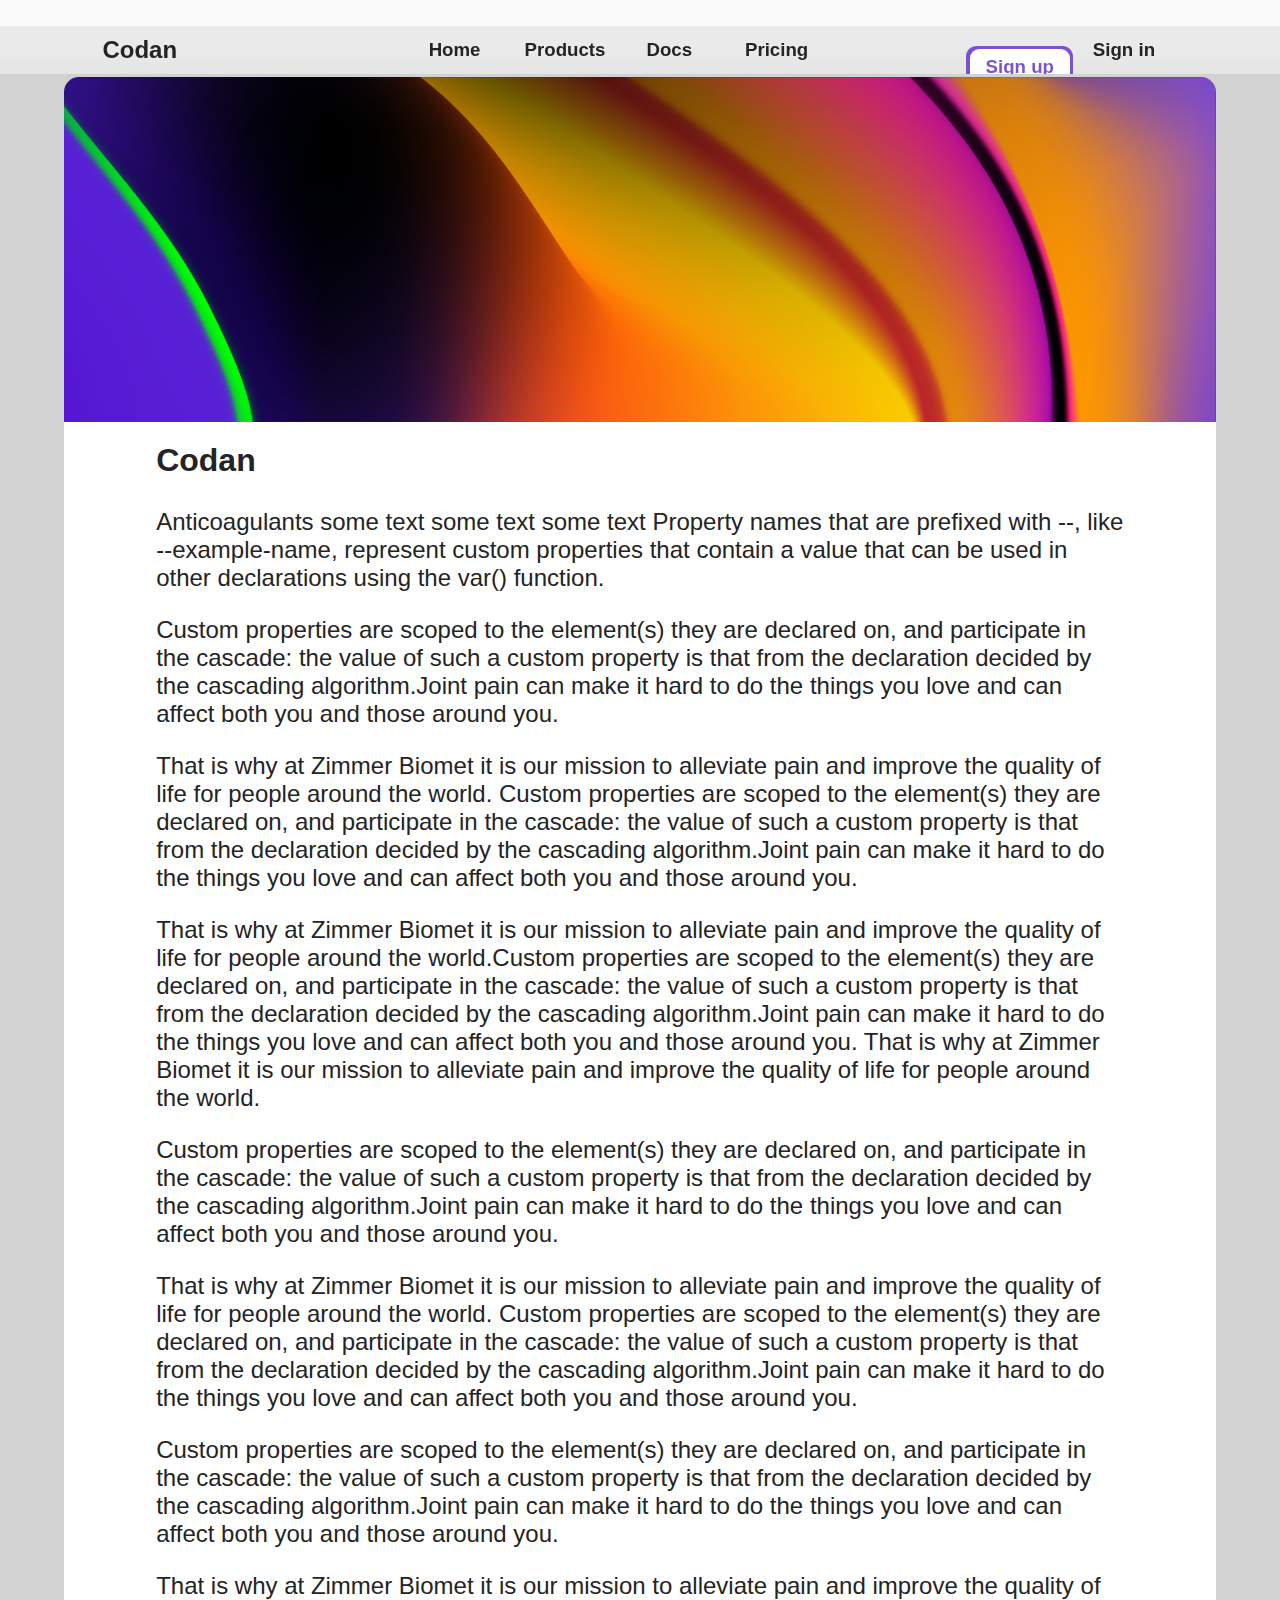
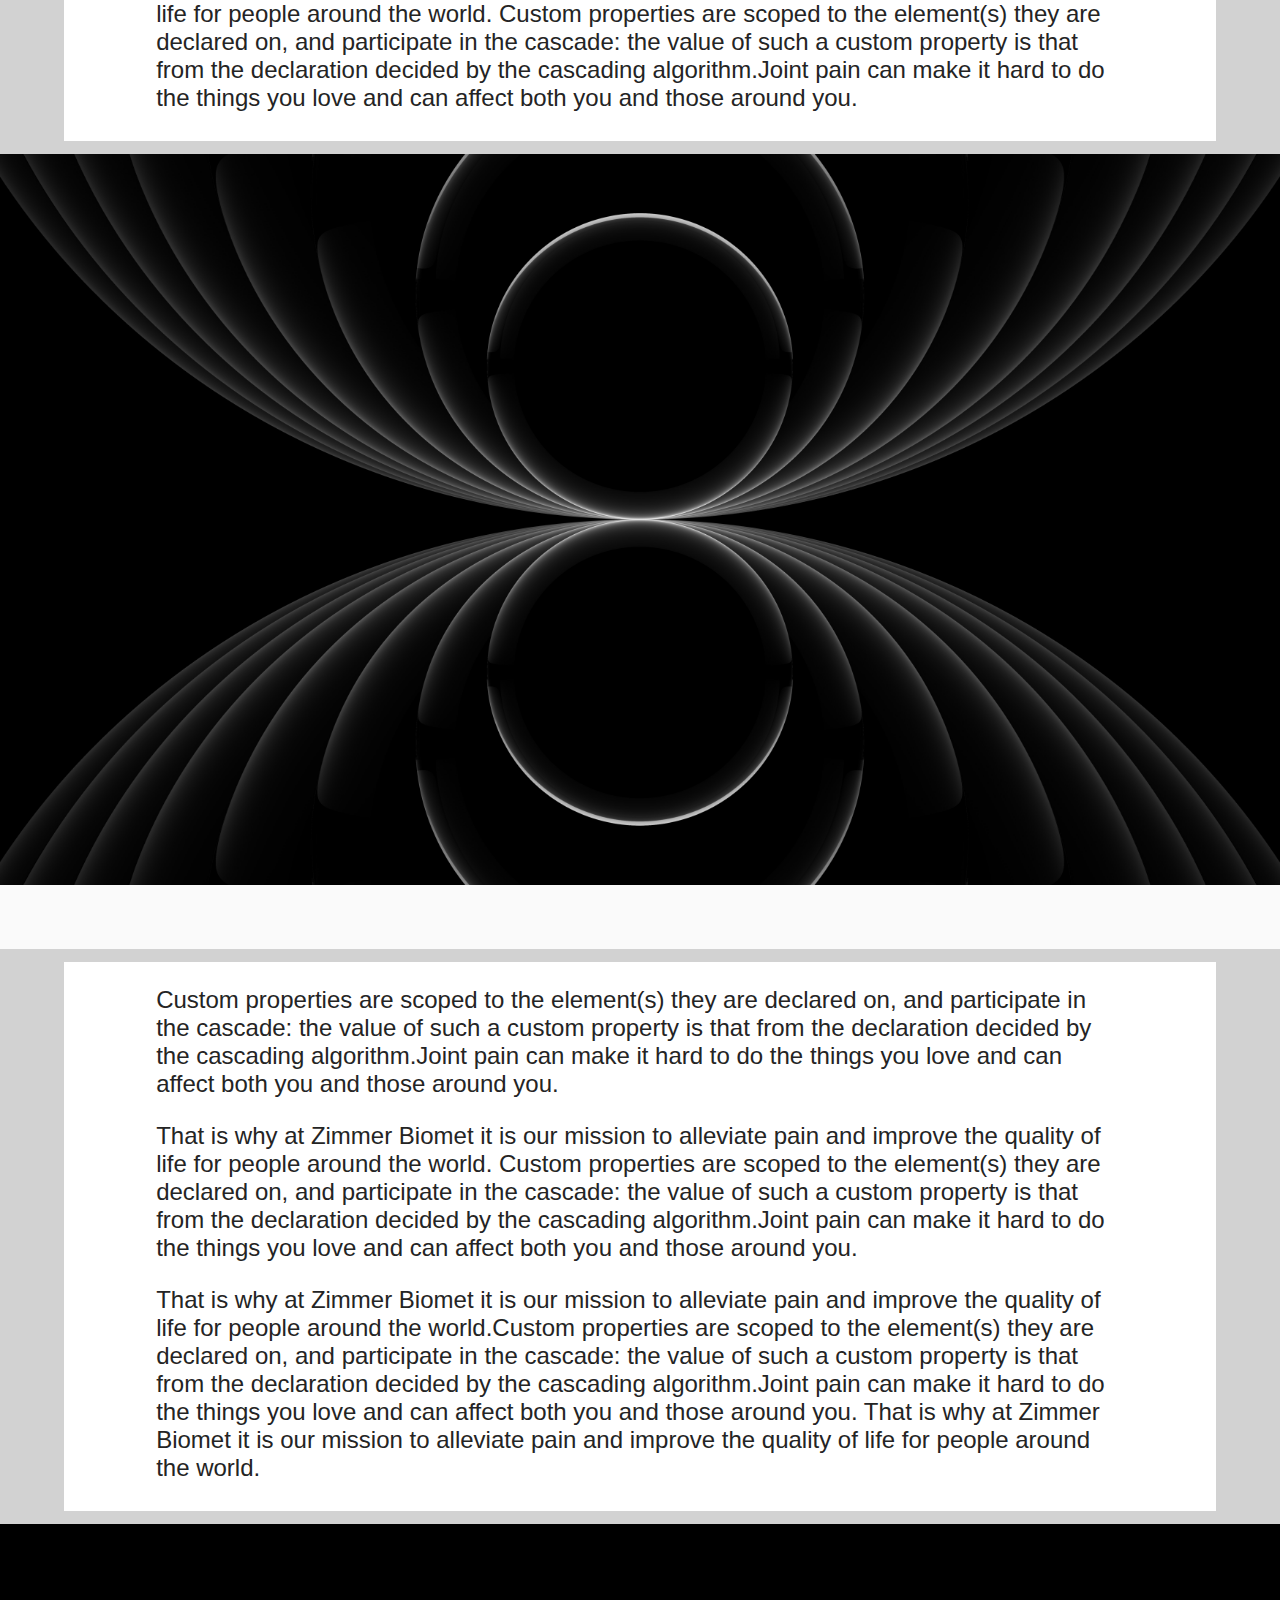
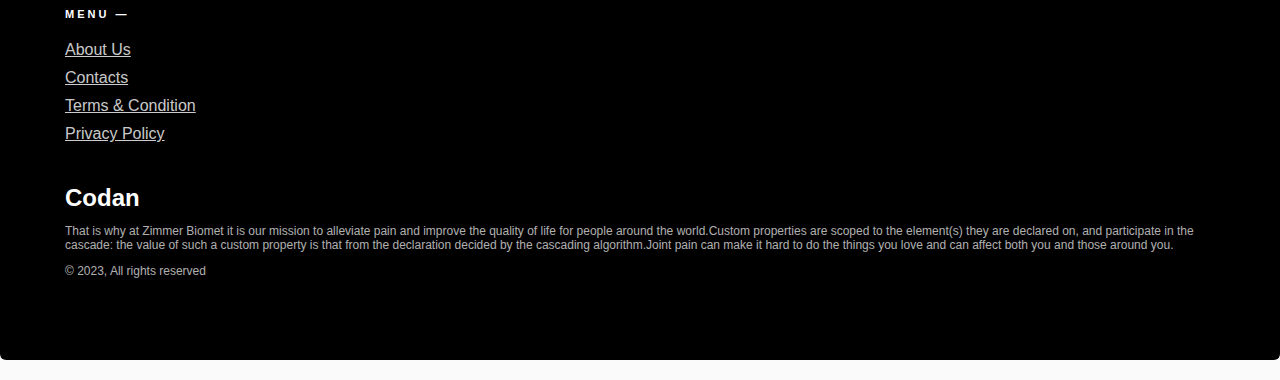
<file: index.html>
<!DOCTYPE html>
<html lang="ru">
 <head>
   <meta charset="utf-8">
   <title>Codan</title>
   <link rel="stylesheet" href="../css/reset.css">
   <link rel="stylesheet" href="../css/style.css">
 </head>
 <body class="page">
   <header class="navbar">
    <a href="home.html" class="text_logo">Codan</a>
      <div class="placeholder"></div>
      <a href="home.html" class="button text text_bold">Home</a>
      <a href="product.html" class="button text text_bold">Products</a>
      <a href="docs.html" class="button text text_bold">Docs</a>
      <a href="pricing.html" class="button text text_bold">Pricing</a>
      <div class="container_btn-sign-up">
        <div class="btn-sign-up_back "><a href="home.html" class="btn-sign-up text_bold"></a></div>
      </div>
      <a href="pricing.html" class="button text text_bold">Sign in</a>
   </header>

	 <main class="main">
    <div class="title" style="background: url('../PICS/rt.jpg') no-repeat; background-size: cover;"></div>
    <div class="main_container">
      <div class="main_elem text text_bold text_title_size_l">Codan</div>
      <div class="main_elem text text_title_size_m">
        <p>Anticoagulants some text some text some text Property names that are prefixed with --, like --example-name, represent custom properties that contain a value that can be used in other declarations using the var() function. </p>

      <p>Custom properties are scoped to the element(s) they are declared on, and participate in the cascade: the value of such a custom property is that from the declaration decided by the cascading algorithm.Joint pain can make it hard to do the things you love and can affect both you and those around you. </p>

      <p>That is why at Zimmer Biomet it is our mission to alleviate pain and improve the quality of life for people around the world. Custom properties are scoped to the element(s) they are declared on, and participate in the cascade: the value of such a custom property is that from the declaration decided by the cascading algorithm.Joint pain can make it hard to do the things you love and can affect both you and those around you. </p>

      <p>That is why at Zimmer Biomet it is our mission to alleviate pain and improve the quality of life for people around the world.Custom properties are scoped to the element(s) they are declared on, and participate in the cascade: the value of such a custom property is that from the declaration decided by the cascading algorithm.Joint pain can make it hard to do the things you love and can affect both you and those around you. 

      That is why at Zimmer Biomet it is our mission to alleviate pain and improve the quality of life for people around the world.</p>

      <p>Custom properties are scoped to the element(s) they are declared on, and participate in the cascade: the value of such a custom property is that from the declaration decided by the cascading algorithm.Joint pain can make it hard to do the things you love and can affect both you and those around you. </p>

      <p>That is why at Zimmer Biomet it is our mission to alleviate pain and improve the quality of life for people around the world. Custom properties are scoped to the element(s) they are declared on, and participate in the cascade: the value of such a custom property is that from the declaration decided by the cascading algorithm.Joint pain can make it hard to do the things you love and can affect both you and those around you. </p>

      <p>Custom properties are scoped to the element(s) they are declared on, and participate in the cascade: the value of such a custom property is that from the declaration decided by the cascading algorithm.Joint pain can make it hard to do the things you love and can affect both you and those around you. </p>

      <p>That is why at Zimmer Biomet it is our mission to alleviate pain and improve the quality of life for people around the world. Custom properties are scoped to the element(s) they are declared on, and participate in the cascade: the value of such a custom property is that from the declaration decided by the cascading algorithm.Joint pain can make it hard to do the things you love and can affect both you and those around you. </p>
    </div>
  </div>
</main>

<img src="../PICS/title.jpg" class="home">

<main class="main">
    <div class="main_container">
      <div class="main_elem text text_title_size_m">
      <p>Custom properties are scoped to the element(s) they are declared on, and participate in the cascade: the value of such a custom property is that from the declaration decided by the cascading algorithm.Joint pain can make it hard to do the things you love and can affect both you and those around you. </p>

      <p>That is why at Zimmer Biomet it is our mission to alleviate pain and improve the quality of life for people around the world. Custom properties are scoped to the element(s) they are declared on, and participate in the cascade: the value of such a custom property is that from the declaration decided by the cascading algorithm.Joint pain can make it hard to do the things you love and can affect both you and those around you. </p>

      <p>That is why at Zimmer Biomet it is our mission to alleviate pain and improve the quality of life for people around the world.Custom properties are scoped to the element(s) they are declared on, and participate in the cascade: the value of such a custom property is that from the declaration decided by the cascading algorithm.Joint pain can make it hard to do the things you love and can affect both you and those around you. 

      That is why at Zimmer Biomet it is our mission to alleviate pain and improve the quality of life for people around the world.</p>
      </div>
    </div>
  </main>

  <footer class="footer-main">
    <div class="row">
  <div class="col-md-4 footer-nav">
    <h4>Menu —</h4>
    <div class="col-md-6">
      <ul class="list">
        <li><a href="#">About Us</a></li>
        <li><a href="#">Contacts</a></li>
        <li><a href="#">Terms & Condition</a></li>
        <li><a href="#">Privacy Policy</a></li>
      </ul>
    </div>
  </div>
  <div class="col-md-3 footer-brand">
      <h2>Codan</h2>
      <p>That is why at Zimmer Biomet it is our mission to alleviate pain and improve the quality of life for people around the world.Custom properties are scoped to the element(s) they are declared on, and participate in the cascade: the value of such a custom property is that from the declaration decided by the cascading algorithm.Joint pain can make it hard to do the things you love and can affect both you and those around you. </p>
      <p>© 2023, All rights reserved</p>
    </div>
  </div>
  </footer>
 </body>
</html>
</file>
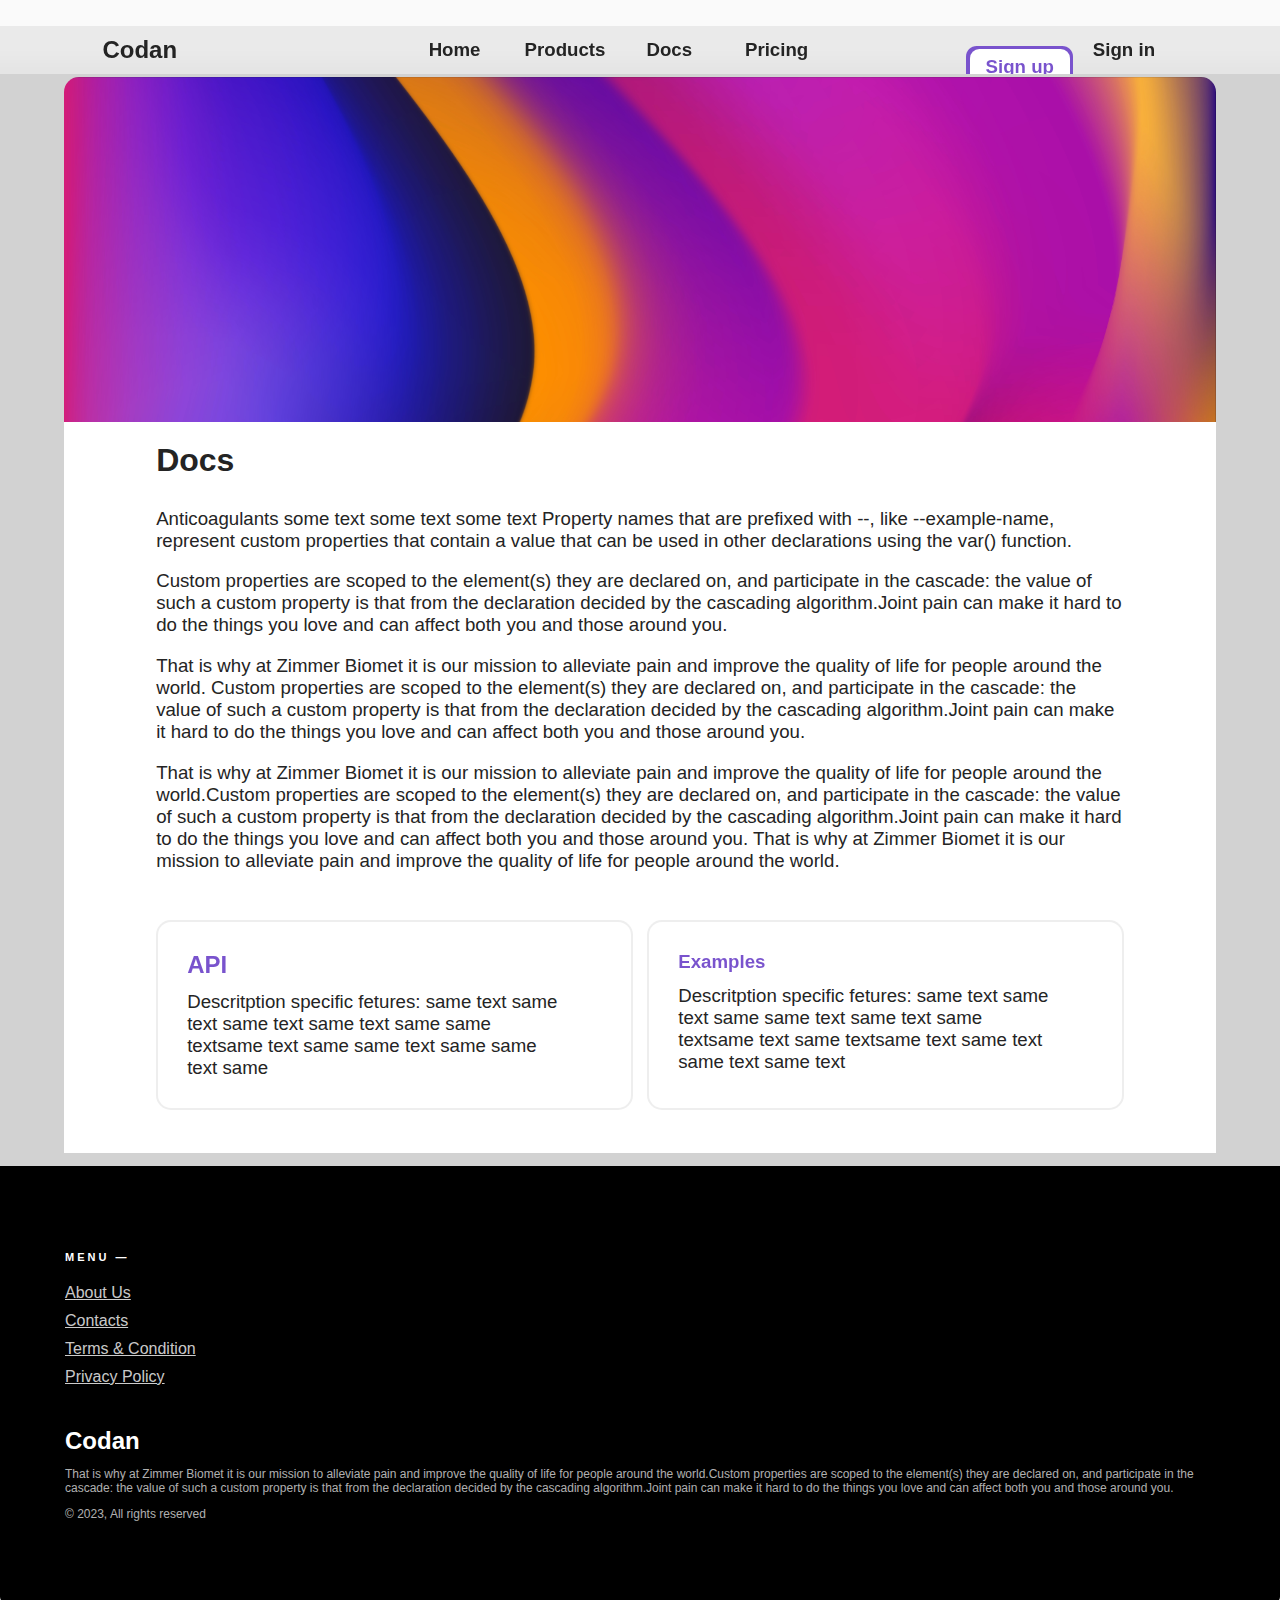
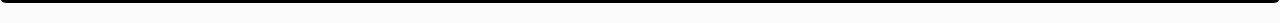
<file: docs.html>
<!DOCTYPE html>
<html lang="ru">
 <head>
   <meta charset="utf-8">
   <title>Codan</title>
   <link rel="stylesheet" href="../css/reset.css">
   <link rel="stylesheet" href="../css/style.css">
 </head>
 <body class="page">
   <header class="navbar">
    <a href="home.html" class="text_logo">Codan</a>
      <div class="placeholder"></div>
      <a href="home.html" class="button text text_bold">Home</a>
      <a href="product.html" class="button text text_bold">Products</a>
      <a href="docs.html" class="button text text_bold">Docs</a>
      <a href="pricing.html" class="button text text_bold">Pricing</a>
      <div class="container_btn-sign-up">
        <div class="btn-sign-up_back "><a href="home.html" class="btn-sign-up text_bold"></a></div>
      </div>
      <a href="pricing.html" class="button text text_bold">Sign in</a>
   </header>

	 <main class="main">
    <div class="title" style="background: url('../PICS/rh.jpg') no-repeat; background-size: cover;"></div>
    <div class="main_container">
      <div class="main_elem text text_bold text_title_size_l">Docs</div>
      <div class="main_elem text">
        <p>Anticoagulants some text some text some text Property names that are prefixed with --, like --example-name, represent custom properties that contain a value that can be used in other declarations using the var() function. </p>

<p>Custom properties are scoped to the element(s) they are declared on, and participate in the cascade: the value of such a custom property is that from the declaration decided by the cascading algorithm.Joint pain can make it hard to do the things you love and can affect both you and those around you. </p>

<p>That is why at Zimmer Biomet it is our mission to alleviate pain and improve the quality of life for people around the world. Custom properties are scoped to the element(s) they are declared on, and participate in the cascade: the value of such a custom property is that from the declaration decided by the cascading algorithm.Joint pain can make it hard to do the things you love and can affect both you and those around you. </p>

<p>That is why at Zimmer Biomet it is our mission to alleviate pain and improve the quality of life for people around the world.Custom properties are scoped to the element(s) they are declared on, and participate in the cascade: the value of such a custom property is that from the declaration decided by the cascading algorithm.Joint pain can make it hard to do the things you love and can affect both you and those around you. 

That is why at Zimmer Biomet it is our mission to alleviate pain and improve the quality of life for people around the world.</p>

 </div>
      <div class="main_elem namecards-list">
        <div class="menu_namecard _menu_namecard">
          <div class="menu_namecard_description">
            <span class="text text_bold text-gradient text_title_size_m">API</span>
            <span class="main_namecards-list_namecard_span text">Descritption specific fetures: same text same text same text same text same same textsame text same same text same same text same</span>
            <div class="flex-placeholder"></div>
          </div>
        </div>
        
        <div class="menu_namecard _menu_namecard">
          <div class="menu_namecard_description">
            <span class="text text_bold text-gradient text_title_size_s">Examples</span>
            <span class="main_namecards-list_namecard_span text">Descritption specific fetures: same text same text same same text same text same textsame text same textsame text same text same text same text</span>
            <div class="flex-placeholder"></div>
          </div>
        </div>
    </div>
  </main>

  <footer class="footer-main">
    <div class="row">
  <div class="col-md-4 footer-nav">
    <h4>Menu —</h4>
    <div class="col-md-6">
      <ul class="list">
        <li><a href="#">About Us</a></li>
        <li><a href="#">Contacts</a></li>
        <li><a href="#">Terms & Condition</a></li>
        <li><a href="#">Privacy Policy</a></li>
      </ul>
    </div>
  </div>
  <div class="col-md-3 footer-brand">
      <h2>Codan</h2>
      <p>That is why at Zimmer Biomet it is our mission to alleviate pain and improve the quality of life for people around the world.Custom properties are scoped to the element(s) they are declared on, and participate in the cascade: the value of such a custom property is that from the declaration decided by the cascading algorithm.Joint pain can make it hard to do the things you love and can affect both you and those around you. </p>
      <p>© 2023, All rights reserved</p>
    </div>
  </div>
  </footer>
 </body>
</html>
</file>
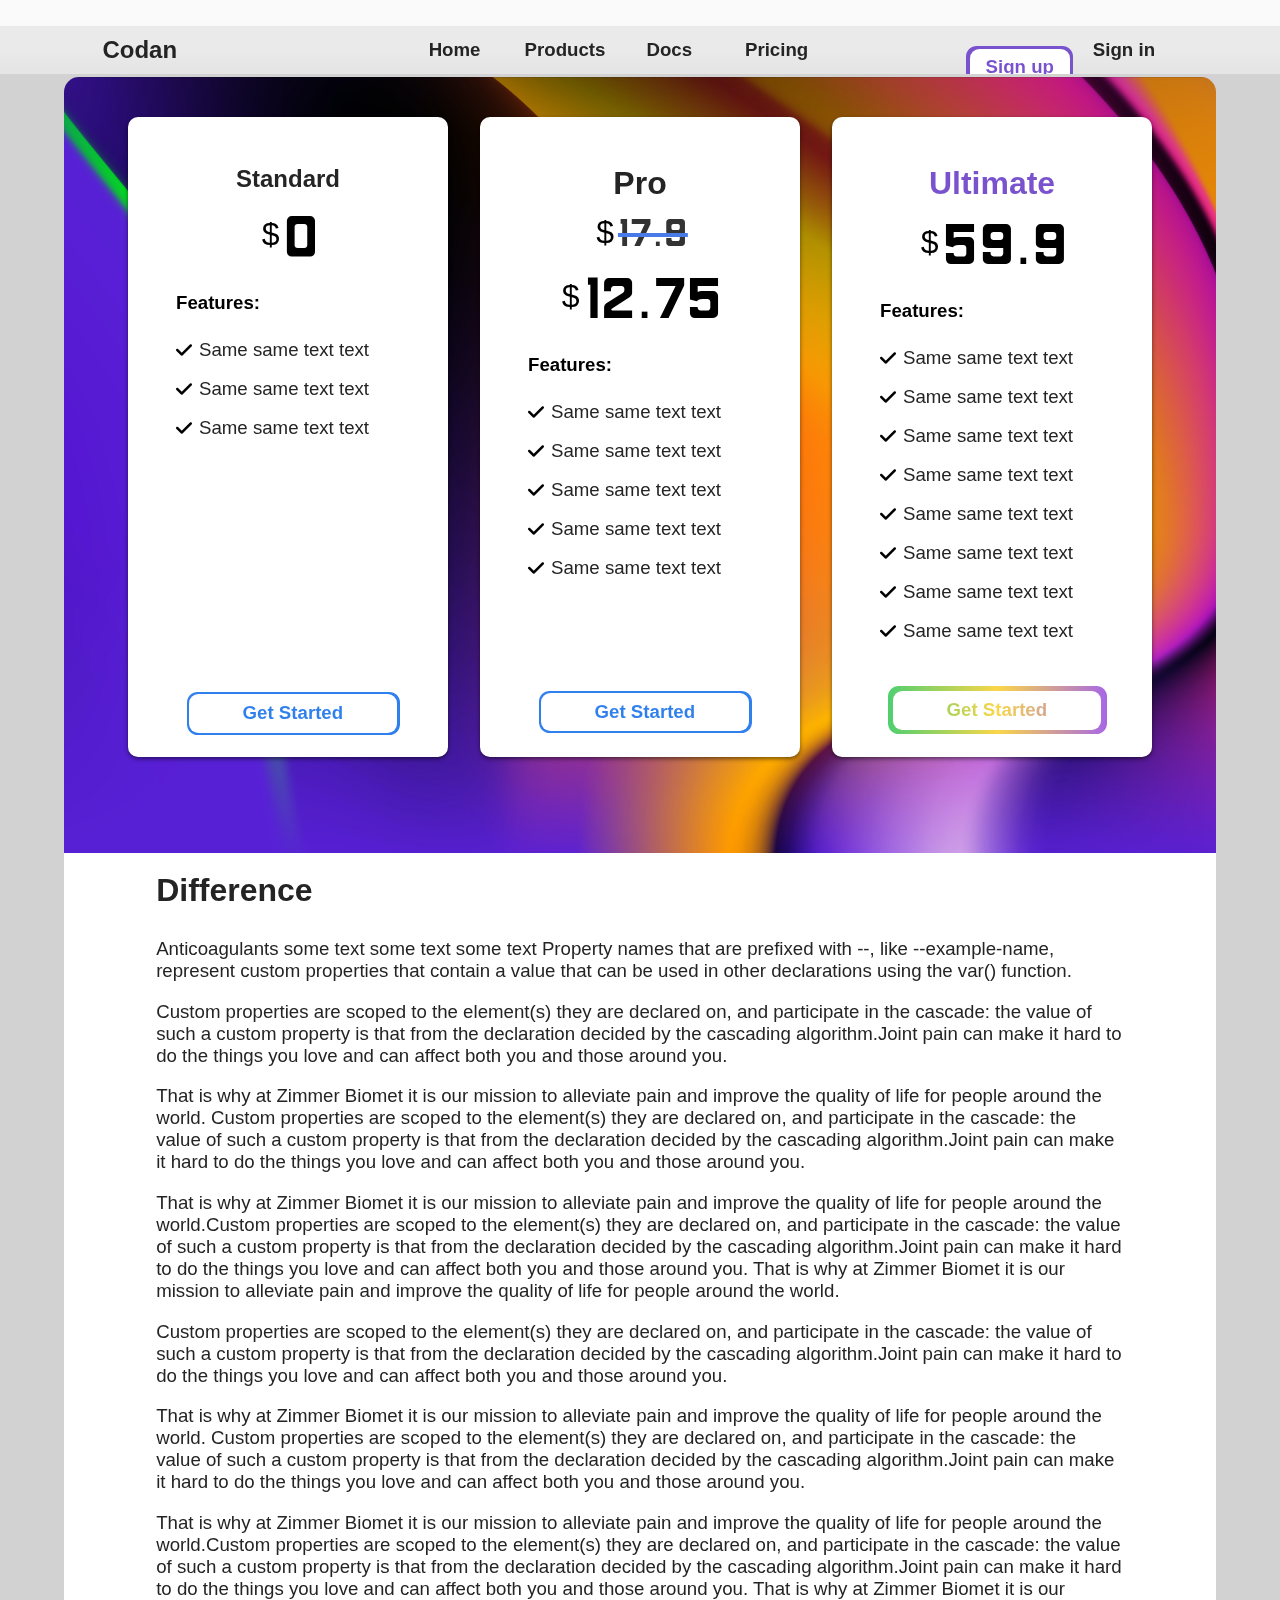
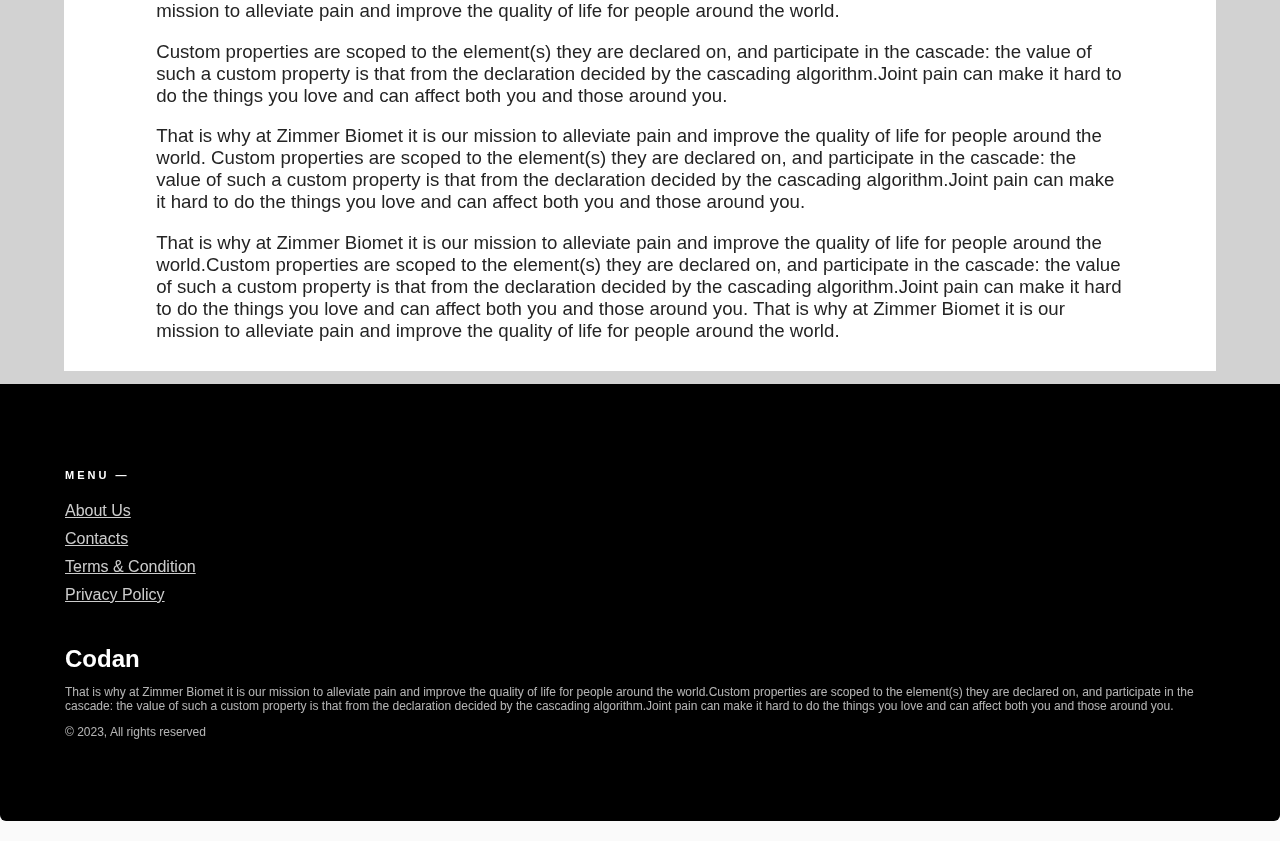
<file: pricing.html>
<!DOCTYPE html>
<html lang="ru">
 <head>
  <meta charset="utf-8">
  <title>Products</title>
   <link rel="stylesheet" href="../css/reset.css">
    <link rel="stylesheet" href="../css/style.css">
 </head>
 <body class="page">

  <header class="navbar">
    <a href="home.html" class="text_logo">Codan</a>
      <div class="placeholder"></div>
      <a href="home.html" class="button text text_bold">Home</a>
      <a href="product.html" class="button text text_bold">Products</a>
      <a href="docs.html" class="button text text_bold">Docs</a>
      <a href="pricing.html" class="button text text_bold">Pricing</a>
      <div class="container_btn-sign-up">
        <div class="btn-sign-up_back "><a href="home.html" class="btn-sign-up text_bold"></a></div>
      </div>
      <a href="pricing.html" class="button text text_bold">Sign in</a>
   </header>

  <main class="main">
    <div class="title" style="background: url('../PICS/rt.jpg') no-repeat; padding: 6em 3em; background-size: cover;">
      <div class="namecards-list-fee">
    <div class="namecard">
      <div class="namecard_title text text_bold text_title_size_m">Standard</div>
      <div class="namecard_price">
        <div class="dollar-sign">$</div>
        <div class="price text_title_size_xl">0</div>
      </div>
      <div class="namecard_features-list text">Features:</div>
      <div class="features-checklist">
        <div class="checklist-item">
          <img class="checklist-img" src="../PICS/check.png">
          <div class="text text_title_size_s">Same same text text</div>
        </div>
        <div class="checklist-item">
          <img class="checklist-img" src="../PICS/check.png">
          <div class="text text_title_size_s">Same same text text</div>
        </div>
        <div class="checklist-item">
          <img class="checklist-img" src="../PICS/check.png">
          <div class="text text_title_size_s">Same same text text</div>
        </div>
      </div>
      <div class="back_namecard_btn" style="margin-top: 113%;">
     <a href="home.html" class="namecard_btn_common text text_bold"></a></div>
    </div>

    <div class="namecard">
      <div class="namecard_title text text_bold text_title_size_l">Pro</div>
      <div class="namecard_price">
        <div class="dollar-sign">$</div>
        <s style="color: #497BE8;">
          <div class="price" style="color: #333333; font-size: 40px">17.9</div>
        </s>
      </div>
      <div class="namecard_price">
        <div class="dollar-sign">$</div>
          <div class="text_title_size_xl price">12.75</div>
      </div>
      <div class="namecard_features-list text">Features:</div>
      <div class="features-checklist">
        <div class="checklist-item">
          <img class="checklist-img" src="../PICS/check.png">
          <div class="text text_title_size_s">Same same text text</div>
        </div>
        <div class="checklist-item">
          <img class="checklist-img" src="../PICS/check.png">
          <div class="text text_title_size_s">Same same text text</div>
        </div>
        <div class="checklist-item">
          <img class="checklist-img" src="../PICS/check.png">
          <div class="text text_title_size_s">Same same text text</div>
        </div>
        <div class="checklist-item">
          <img class="checklist-img" src="../PICS/check.png">
          <div class="text text_title_size_s">Same same text text</div>
        </div>
        <div class="checklist-item">
          <img class="checklist-img" src="../PICS/check.png">
          <div class="text text_title_size_s">Same same text text</div>
        </div>
      </div>
      <div class="back_namecard_btn" style="margin-top: 50%;">
      <a href="home.html" class="namecard_btn_common text text_bold"></a></div>
    </div>

    <div class="namecard">
      <div class="namecard_title text text_bold text_title_size_l text-gradient">Ultimate</div>
      <div class="namecard_price">
        <div class="dollar-sign">$</div>
        <div class="price text_title_size_xl">59.9</div>
      </div>
      <div class="namecard_features-list text">Features:</div>
      <div class="features-checklist">
        <div class="checklist-item">
          <img class="checklist-img" src="../PICS/check.png">
          <div class="text text_title_size_s">Same same text text</div>
        </div>
        <div class="checklist-item">
          <img class="checklist-img" src="../PICS/check.png">
          <div class="text text_title_size_s">Same same text text</div>
        </div>
        <div class="checklist-item">
          <img class="checklist-img" src="../PICS/check.png">
          <div class="text text_title_size_s">Same same text text</div>
        </div>
        <div class="checklist-item">
          <img class="checklist-img" src="../PICS/check.png">
          <div class="text text_title_size_s">Same same text text</div>
        </div>
        <div class="checklist-item">
          <img class="checklist-img" src="../PICS/check.png">
          <div class="text text_title_size_s">Same same text text</div>
        </div>
        <div class="checklist-item">
          <img class="checklist-img" src="../PICS/check.png">
          <div class="text text_title_size_s">Same same text text</div>
        </div>
        <div class="checklist-item">
          <img class="checklist-img" src="../PICS/check.png">
          <div class="text text_title_size_s">Same same text text</div>
        </div>
        <div class="checklist-item">
          <img class="checklist-img" src="../PICS/check.png">
          <div class="text text_title_size_s">Same same text text</div>
        </div>
      </div>
      <div class="back_namecard_btn" style="margin-top: 21%;"><a href="home.html" class="namecard_btn_ultimate text_bold"></a></div>
    </div>
  </div>
    </div>
    <div class="main_container">
      <div class="main_elem text text_bold text_title_size_l">Difference</div>
      <div class="main_elem text">
        <p>Anticoagulants some text some text some text Property names that are prefixed with --, like --example-name, represent custom properties that contain a value that can be used in other declarations using the var() function. </p>

<p>Custom properties are scoped to the element(s) they are declared on, and participate in the cascade: the value of such a custom property is that from the declaration decided by the cascading algorithm.Joint pain can make it hard to do the things you love and can affect both you and those around you. </p>

<p>That is why at Zimmer Biomet it is our mission to alleviate pain and improve the quality of life for people around the world. Custom properties are scoped to the element(s) they are declared on, and participate in the cascade: the value of such a custom property is that from the declaration decided by the cascading algorithm.Joint pain can make it hard to do the things you love and can affect both you and those around you. </p>

<p>That is why at Zimmer Biomet it is our mission to alleviate pain and improve the quality of life for people around the world.Custom properties are scoped to the element(s) they are declared on, and participate in the cascade: the value of such a custom property is that from the declaration decided by the cascading algorithm.Joint pain can make it hard to do the things you love and can affect both you and those around you. 

That is why at Zimmer Biomet it is our mission to alleviate pain and improve the quality of life for people around the world.</p>
<p>Custom properties are scoped to the element(s) they are declared on, and participate in the cascade: the value of such a custom property is that from the declaration decided by the cascading algorithm.Joint pain can make it hard to do the things you love and can affect both you and those around you. </p>

<p>That is why at Zimmer Biomet it is our mission to alleviate pain and improve the quality of life for people around the world. Custom properties are scoped to the element(s) they are declared on, and participate in the cascade: the value of such a custom property is that from the declaration decided by the cascading algorithm.Joint pain can make it hard to do the things you love and can affect both you and those around you. </p>

<p>That is why at Zimmer Biomet it is our mission to alleviate pain and improve the quality of life for people around the world.Custom properties are scoped to the element(s) they are declared on, and participate in the cascade: the value of such a custom property is that from the declaration decided by the cascading algorithm.Joint pain can make it hard to do the things you love and can affect both you and those around you. 

That is why at Zimmer Biomet it is our mission to alleviate pain and improve the quality of life for people around the world.</p>
<p>Custom properties are scoped to the element(s) they are declared on, and participate in the cascade: the value of such a custom property is that from the declaration decided by the cascading algorithm.Joint pain can make it hard to do the things you love and can affect both you and those around you. </p>

<p>That is why at Zimmer Biomet it is our mission to alleviate pain and improve the quality of life for people around the world. Custom properties are scoped to the element(s) they are declared on, and participate in the cascade: the value of such a custom property is that from the declaration decided by the cascading algorithm.Joint pain can make it hard to do the things you love and can affect both you and those around you. </p>

<p>That is why at Zimmer Biomet it is our mission to alleviate pain and improve the quality of life for people around the world.Custom properties are scoped to the element(s) they are declared on, and participate in the cascade: the value of such a custom property is that from the declaration decided by the cascading algorithm.Joint pain can make it hard to do the things you love and can affect both you and those around you. 

That is why at Zimmer Biomet it is our mission to alleviate pain and improve the quality of life for people around the world.</p>
  </div>
  </main>
  
  <footer class="footer-main">
    <div class="row">
  <div class="col-md-4 footer-nav">
    <h4>Menu —</h4>
    <div class="col-md-6">
      <ul class="list">
        <li><a href="#">About Us</a></li>
        <li><a href="#">Contacts</a></li>
        <li><a href="#">Terms & Condition</a></li>
        <li><a href="#">Privacy Policy</a></li>
      </ul>
    </div>
  </div>
  <div class="col-md-3 footer-brand">
      <h2>Codan</h2>
      <p>That is why at Zimmer Biomet it is our mission to alleviate pain and improve the quality of life for people around the world.Custom properties are scoped to the element(s) they are declared on, and participate in the cascade: the value of such a custom property is that from the declaration decided by the cascading algorithm.Joint pain can make it hard to do the things you love and can affect both you and those around you. </p>
      <p>© 2023, All rights reserved</p>
    </div>
  </div>
  </footer>
</body>
</html>
</file>
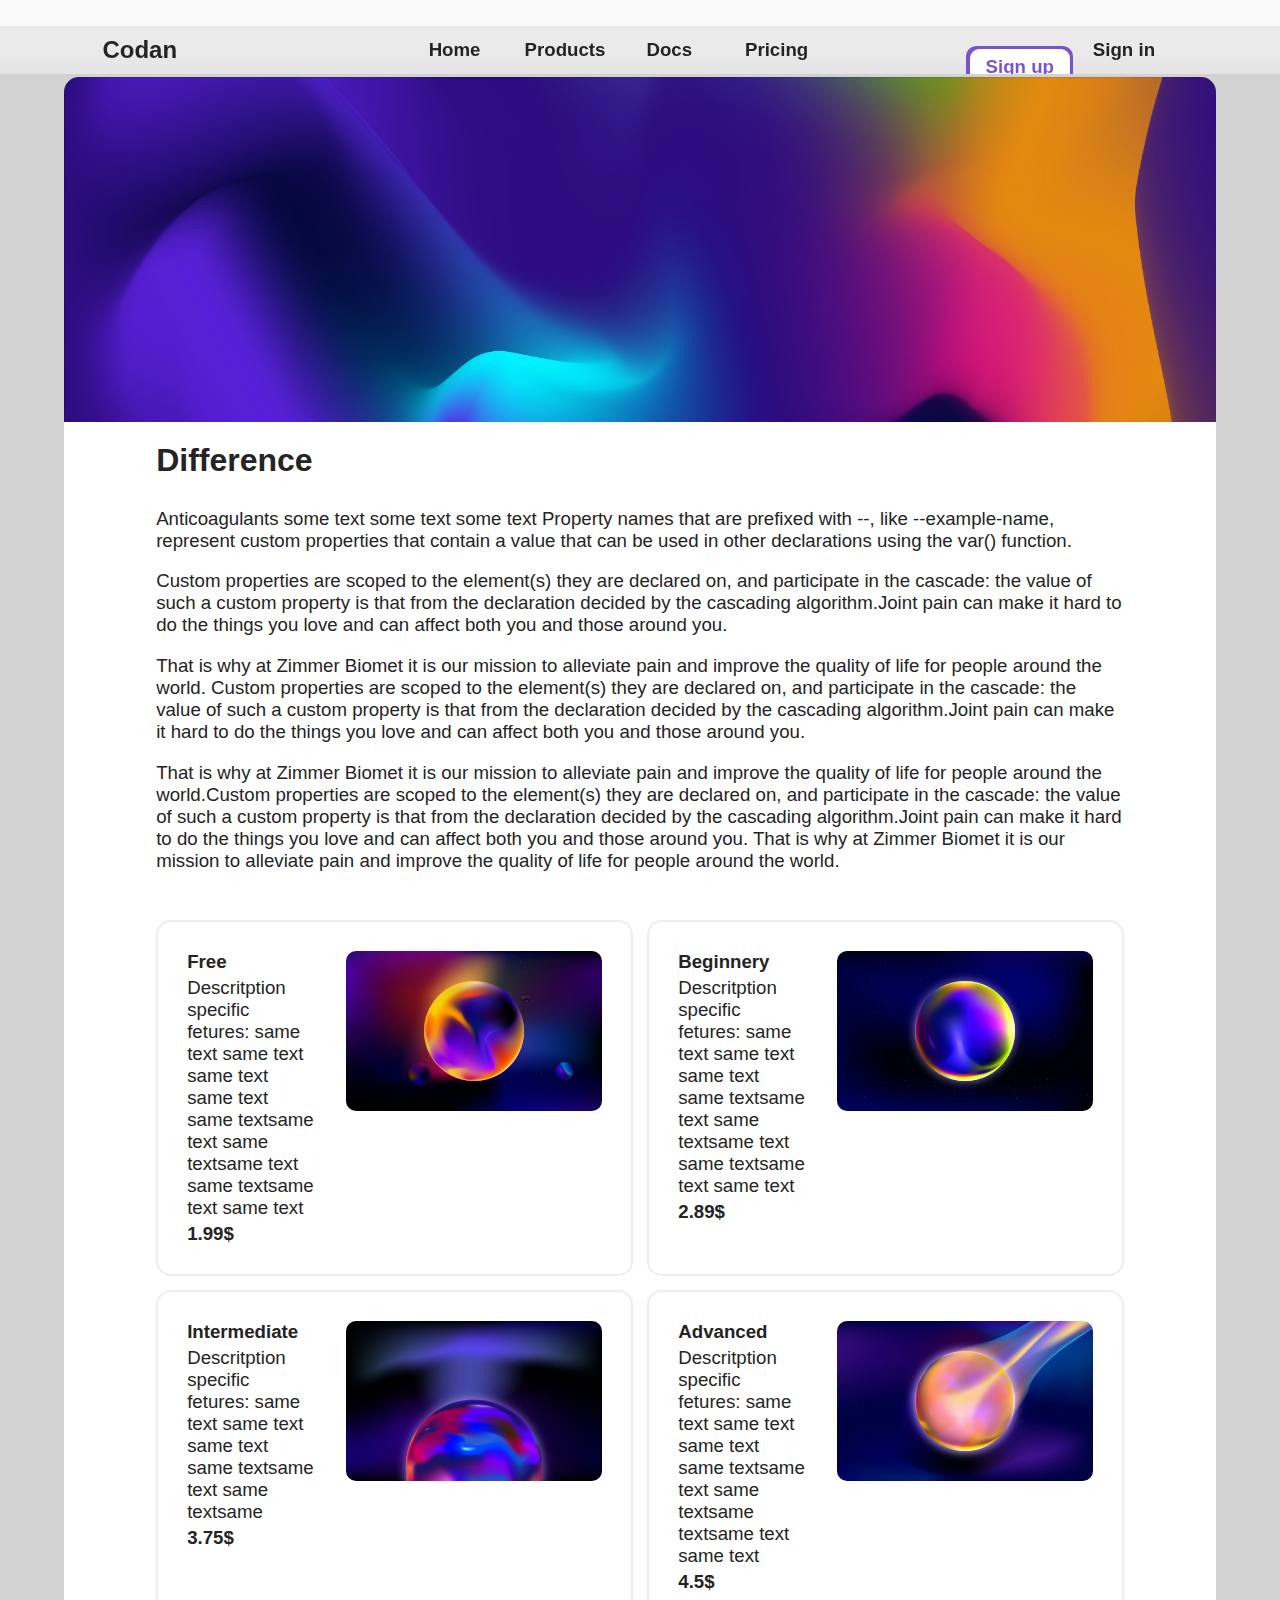
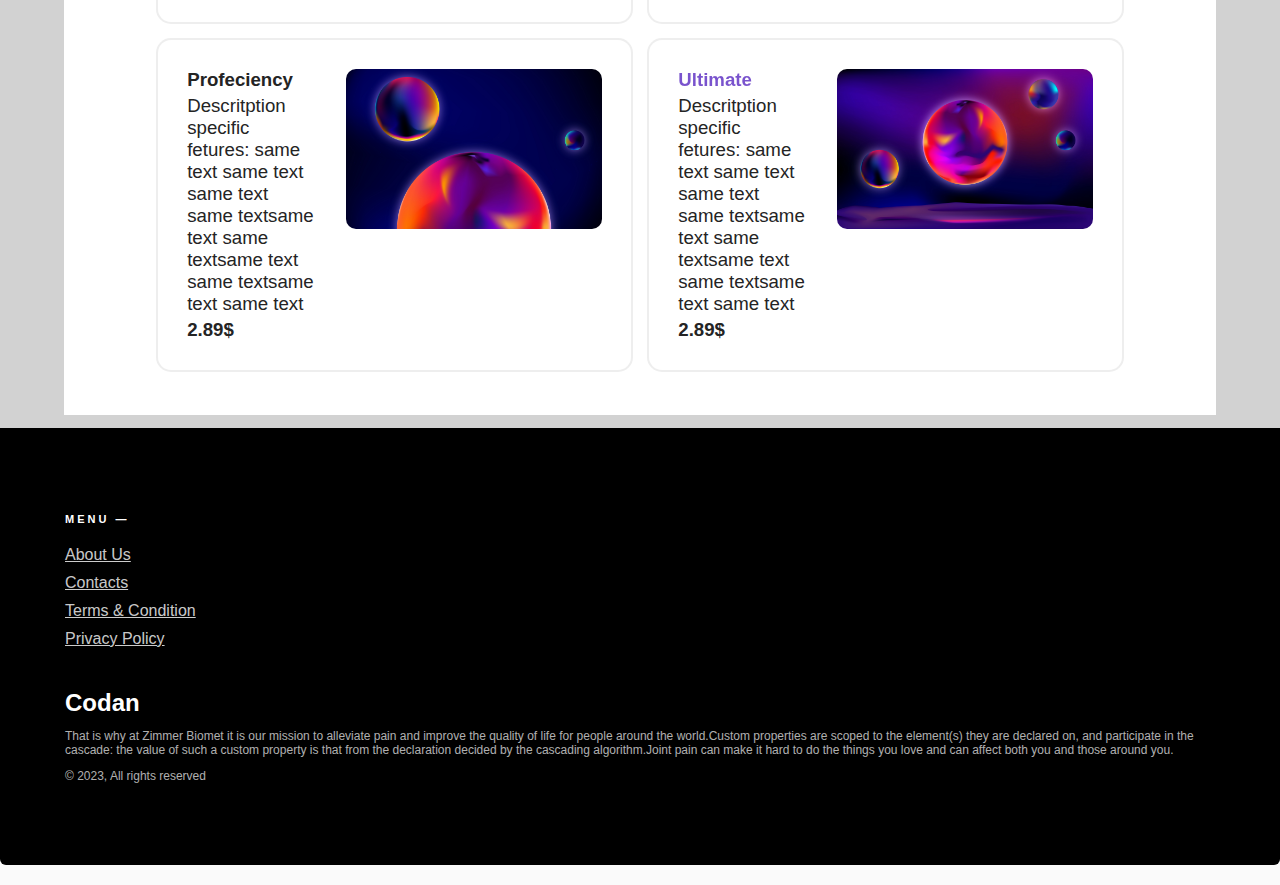
<file: product.html>
<!DOCTYPE html>
<html lang="ru">
 <head>
  <meta charset="utf-8">
  <title>Products</title>
   <link rel="stylesheet" href="../css/reset.css">
    <link rel="stylesheet" href="../css/style.css">
 </head>
 <body class="page">

  <header class="navbar">
    <a href="home.html" class="text_logo">Codan</a>
      <div class="placeholder"></div>
      <a href="home.html" class="button text text_bold">Home</a>
      <a href="product.html" class="button text text_bold">Products</a>
      <a href="docs.html" class="button text text_bold">Docs</a>
      <a href="pricing.html" class="button text text_bold">Pricing</a>
      <div class="container_btn-sign-up">
        <div class="btn-sign-up_back "><a href="home.html" class="btn-sign-up text_bold"></a></div>
      </div>
      <a href="pricing.html" class="button text text_bold">Sign in</a>
   </header>

  <main class="main">
    <div class="title" style="background: url('../PICS/rg.jpg') no-repeat; background-size: cover;"></div>

    <div class="main_container">
      <div class="main_elem text text_bold text_title_size_l">Difference</div>
      <div class="main_elem text">
        <p>Anticoagulants some text some text some text Property names that are prefixed with --, like --example-name, represent custom properties that contain a value that can be used in other declarations using the var() function. </p>

<p>Custom properties are scoped to the element(s) they are declared on, and participate in the cascade: the value of such a custom property is that from the declaration decided by the cascading algorithm.Joint pain can make it hard to do the things you love and can affect both you and those around you. </p>

<p>That is why at Zimmer Biomet it is our mission to alleviate pain and improve the quality of life for people around the world. Custom properties are scoped to the element(s) they are declared on, and participate in the cascade: the value of such a custom property is that from the declaration decided by the cascading algorithm.Joint pain can make it hard to do the things you love and can affect both you and those around you. </p>

<p>That is why at Zimmer Biomet it is our mission to alleviate pain and improve the quality of life for people around the world.Custom properties are scoped to the element(s) they are declared on, and participate in the cascade: the value of such a custom property is that from the declaration decided by the cascading algorithm.Joint pain can make it hard to do the things you love and can affect both you and those around you. 

That is why at Zimmer Biomet it is our mission to alleviate pain and improve the quality of life for people around the world.</p>

 </div>
      <div class="main_elem namecards-list">
        <div class="menu_namecard _menu_namecard">
          <div class="menu_namecard_description">
            <span class="text text_bold text_title_size_s">Free</span>
            <span class="main_namecards-list_namecard_span text">Descritption specific fetures: same text same  text same text same text same textsame text same textsame text same textsame text same text</span>
            <span class="main_namecards-list_namecard_span text text_title_size_s text_bold">1.99&dollar;</span>
          </div>
          <img class="menu_namecard_img" src="../PICS/2.jpg" alt="">
        </div>
        <div class="menu_namecard _menu_namecard">
          <div class="menu_namecard_description">
            <span class="text text_bold text_title_size_s">Beginnery</span>
            <span class="main_namecards-list_namecard_span text">Descritption specific fetures: same text same text same text same textsame text same textsame text same textsame text same text</span>
            <span class="main_namecards-list_namecard_span text text_title_size_s text_bold">2.89&dollar;</span>
          </div>
          <img class="menu_namecard_img" src="../PICS/1.jpg" alt="">
        </div>
        <div class="menu_namecard _menu_namecard">
          <div class="menu_namecard_description">
            <span class="text text_bold text_title_size_s">Intermediate</span>
            <span class="main_namecards-list_namecard_span text">Descritption specific fetures: same text same text same text same textsame text same textsame </span>
            <span class="main_namecards-list_namecard_span text text_title_size_s text_bold">3.75&dollar;</span>
          </div>
          <img class="menu_namecard_img" src="../PICS/3.jpg" alt="">
        </div>
        <div class="menu_namecard _menu_namecard">
          <div class="menu_namecard_description">
            <span class="text text_bold text_title_size_s">Advanced</span>
            <span class="main_namecards-list_namecard_span text">Descritption specific fetures: same text same text same text same textsame text same textsame  textsame text same text</span>
            <span class="main_namecards-list_namecard_span text text_title_size_s text_bold">4.5&dollar;</span>
          </div>
          <img class="menu_namecard_img" src="../PICS/4.jpg" alt="">
        </div>
        <div class="menu_namecard _menu_namecard">
          <div class="menu_namecard_description">
            <span class="text text_bold text_title_size_s">Profeciency</span>
            <span class="main_namecards-list_namecard_span text">Descritption specific fetures: same text same text same text same textsame text same textsame text same textsame text same text</span>
            <span class="main_namecards-list_namecard_span text text_title_size_s text_bold">2.89&dollar;</span>
          </div>
          <img class="menu_namecard_img" src="../PICS/5.jpg" alt="">
        </div>
        <div class="menu_namecard _menu_namecard">
          <div class="menu_namecard_description">
            <span class="text text_bold text-gradient text_title_size_s">Ultimate</span>
            <span class="main_namecards-list_namecard_span text">Descritption specific fetures: same text same text same text same textsame text same textsame text same textsame text same text</span>
            <span class="main_namecards-list_namecard_span text text_title_size_s text_bold">2.89&dollar;</span>
          </div>
          <img class="menu_namecard_img" src="../PICS/6.jpg" alt="">
        </div>
    </div>
  </main>
  
  <footer class="footer-main">
    <div class="row">
  <div class="col-md-4 footer-nav">
    <h4>Menu —</h4>
    <div class="col-md-6">
      <ul class="list">
        <li><a href="#">About Us</a></li>
        <li><a href="#">Contacts</a></li>
        <li><a href="#">Terms & Condition</a></li>
        <li><a href="#">Privacy Policy</a></li>
      </ul>
    </div>
  </div>
  <div class="col-md-3 footer-brand">
      <h2>Codan</h2>
      <p>That is why at Zimmer Biomet it is our mission to alleviate pain and improve the quality of life for people around the world.Custom properties are scoped to the element(s) they are declared on, and participate in the cascade: the value of such a custom property is that from the declaration decided by the cascading algorithm.Joint pain can make it hard to do the things you love and can affect both you and those around you. </p>
      <p>© 2023, All rights reserved</p>
    </div>
  </div>
  </footer>
</body>
</html>
</file>
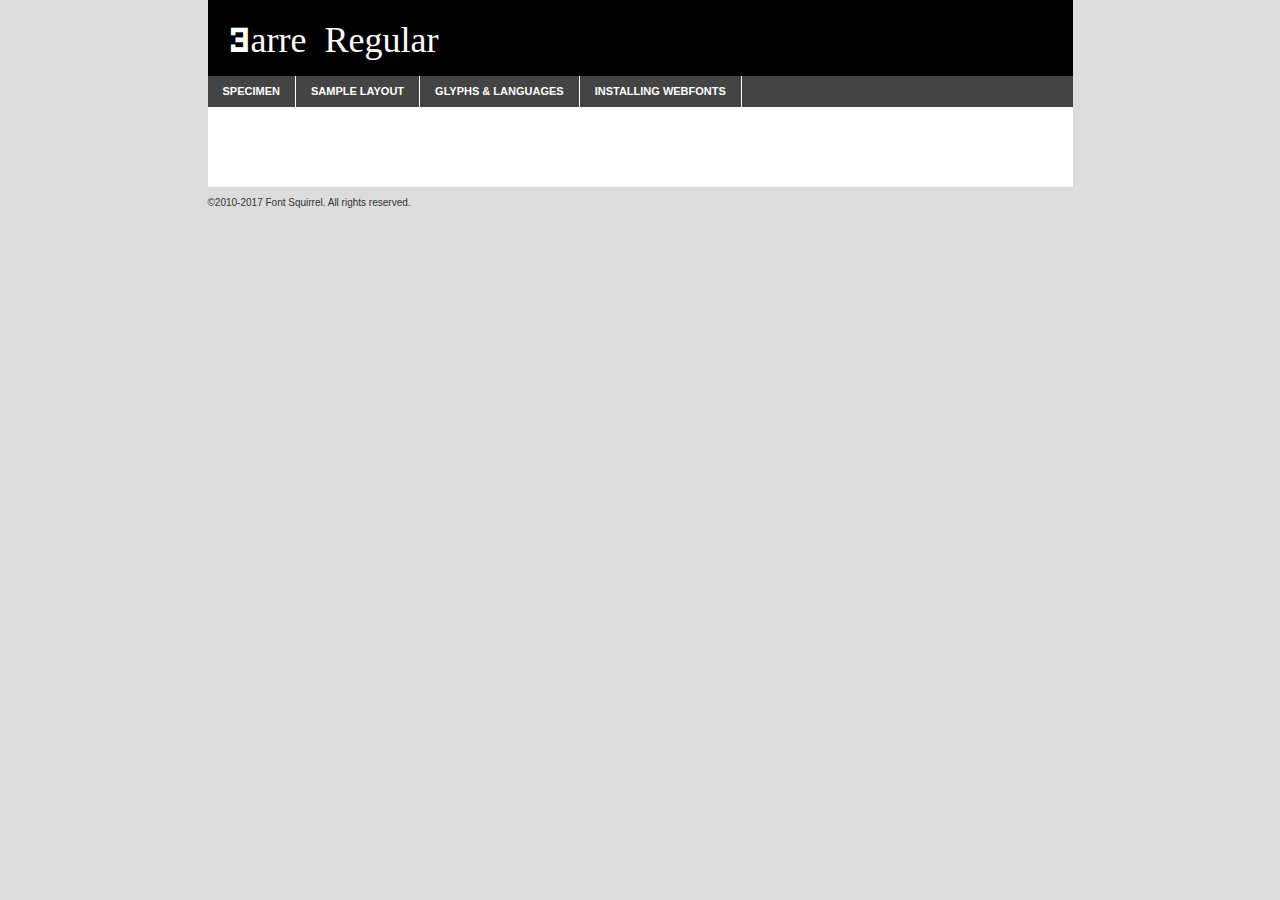
<file: font/webfontkit-20231023-143315/carre-jwja-demo.html>
<!DOCTYPE html PUBLIC "-//W3C//DTD XHTML 1.0 Transitional//EN"
        "http://www.w3.org/TR/xhtml1/DTD/xhtml1-transitional.dtd">

<html xmlns="http://www.w3.org/1999/xhtml" xml:lang="en" lang="en">
<head>
    <meta http-equiv="Content-Type" content="text/html; charset=utf-8"/>
    <script src="http://ajax.googleapis.com/ajax/libs/jquery/1.7.2/jquery.min.js" type="text/javascript" charset="utf-8"></script>
    <script type="text/javascript">
		(function($) {
			$.fn.easyTabs = function(option) {
				var param = jQuery.extend({ fadeSpeed: 'fast', defaultContent: 1, activeClass: 'active' }, option);
				$(this).each(function() {
					var thisId = '#' + this.id;
					if ( param.defaultContent == '' )
					{
						param.defaultContent = 1;
					}
					if ( typeof param.defaultContent == 'number' )
					{
						var defaultTab = $(thisId + ' .tabs li:eq(' + (param.defaultContent - 1) + ') a').attr('href').substr(1);
					}
					else
					{
						var defaultTab = param.defaultContent;
					}
					$(thisId + ' .tabs li a').each(function() {
						var tabToHide = $(this).attr('href').substr(1);
						$('#' + tabToHide).addClass('easytabs-tab-content');
					});
					hideAll();
					changeContent(defaultTab);

					function hideAll() {$(thisId + ' .easytabs-tab-content').hide();}

					function changeContent(tabId)
					{
						hideAll();
						$(thisId + ' .tabs li').removeClass(param.activeClass);
						$(thisId + ' .tabs li a[href=#' + tabId + ']').closest('li').addClass(param.activeClass);
						if ( param.fadeSpeed != 'none' )
						{
							$(thisId + ' #' + tabId).fadeIn(param.fadeSpeed);
						}
						else
						{
							$(thisId + ' #' + tabId).show();
						}
					}

					$(thisId + ' .tabs li').click(function() {
						var tabId = $(this).find('a').attr('href').substr(1);
						changeContent(tabId);
						return false;
					});
				});
			}
		})(jQuery);
    </script>
    <link rel="stylesheet" href="specimen_files/specimen_stylesheet.css" type="text/css" charset="utf-8"/>
    <link rel="stylesheet" href="stylesheet.css" type="text/css" charset="utf-8"/>

    <style type="text/css">
        		body {
			font-family: 'carreregular';
        		}

            </style>

    <title>Carre Regular Specimen</title>


    <script type="text/javascript" charset="utf-8">
		$(document).ready(function() {
			$('#container').easyTabs({ defaultContent: 1 });
		});
    </script>
</head>

<body>
<div id="container">
    <div id="header">
		Carre Regular    </div>
    <ul class="tabs">
        <li><a href="#specimen">Specimen</a></li>
        <li><a href="#layout">Sample Layout</a></li>
		        <li><a href="#glyphs">Glyphs &amp; Languages</a></li>
        <li><a href="#installing">Installing Webfonts</a></li>

    </ul>

    <div id="main_content">


        <div id="specimen">

            <div class="section">
                <div class="grid12 firstcol">
                    <div class="huge">AaBb</div>
                </div>
            </div>

            <div class="section">
                <div class="glyph_range">A&#x200B;B&#x200b;C&#x200b;D&#x200b;E&#x200b;F&#x200b;G&#x200b;H&#x200b;I&#x200b;J&#x200b;K&#x200b;L&#x200b;M&#x200b;N&#x200b;O&#x200b;P&#x200b;Q&#x200b;R&#x200b;S&#x200b;T&#x200b;U&#x200b;V&#x200b;W&#x200b;X&#x200b;Y&#x200b;Z&#x200b;a&#x200b;b&#x200b;c&#x200b;d&#x200b;e&#x200b;f&#x200b;g&#x200b;h&#x200b;i&#x200b;j&#x200b;k&#x200b;l&#x200b;m&#x200b;n&#x200b;o&#x200b;p&#x200b;q&#x200b;r&#x200b;s&#x200b;t&#x200b;u&#x200b;v&#x200b;w&#x200b;x&#x200b;y&#x200b;z&#x200b;1&#x200b;2&#x200b;3&#x200b;4&#x200b;5&#x200b;6&#x200b;7&#x200b;8&#x200b;9&#x200b;0&#x200b;&amp;&#x200b;.&#x200b;,&#x200b;?&#x200b;!&#x200b;&#64;&#x200b;(&#x200b;)&#x200b;#&#x200b;$&#x200b;%&#x200b;*&#x200b;+&#x200b;-&#x200b;=&#x200b;:&#x200b;;</div>
            </div>
            <div class="section">
                <div class="grid12 firstcol">
                    <table class="sample_table">
                        <tr>
                            <td>10</td>
                            <td class="size10">abcdefghijklmnopqrstuvwxyzABCDEFGHIJKLMNOPQRSTUVWXYZ0123456789abcdefghijklmnopqrstuvwxyzABCDEFGHIJKLMNOPQRSTUVWXYZ0123456789abcdefghijklmnopqrstuvwxyzABCDEFGHIJKLMNOPQRSTUVWXYZ</td>
                        </tr>
                        <tr>
                            <td>11</td>
                            <td class="size11">abcdefghijklmnopqrstuvwxyzABCDEFGHIJKLMNOPQRSTUVWXYZ0123456789abcdefghijklmnopqrstuvwxyzABCDEFGHIJKLMNOPQRSTUVWXYZ0123456789abcdefghijklmnopqrstuvwxyzABCDEFGHIJKLMNOPQRSTUVWXYZ</td>
                        </tr>
                        <tr>
                            <td>12</td>
                            <td class="size12">abcdefghijklmnopqrstuvwxyzABCDEFGHIJKLMNOPQRSTUVWXYZ0123456789abcdefghijklmnopqrstuvwxyzABCDEFGHIJKLMNOPQRSTUVWXYZ0123456789abcdefghijklmnopqrstuvwxyzABCDEFGHIJKLMNOPQRSTUVWXYZ</td>
                        </tr>
                        <tr>
                            <td>13</td>
                            <td class="size13">abcdefghijklmnopqrstuvwxyzABCDEFGHIJKLMNOPQRSTUVWXYZ0123456789abcdefghijklmnopqrstuvwxyzABCDEFGHIJKLMNOPQRSTUVWXYZ0123456789abcdefghijklmnopqrstuvwxyzABCDEFGHIJKLMNOPQRSTUVWXYZ</td>
                        </tr>
                        <tr>
                            <td>14</td>
                            <td class="size14">abcdefghijklmnopqrstuvwxyzABCDEFGHIJKLMNOPQRSTUVWXYZ0123456789abcdefghijklmnopqrstuvwxyzABCDEFGHIJKLMNOPQRSTUVWXYZ0123456789abcdefghijklmnopqrstuvwxyzABCDEFGHIJKLMNOPQRSTUVWXYZ</td>
                        </tr>
                        <tr>
                            <td>16</td>
                            <td class="size16">abcdefghijklmnopqrstuvwxyzABCDEFGHIJKLMNOPQRSTUVWXYZ0123456789abcdefghijklmnopqrstuvwxyzABCDEFGHIJKLMNOPQRSTUVWXYZ</td>
                        </tr>
                        <tr>
                            <td>18</td>
                            <td class="size18">abcdefghijklmnopqrstuvwxyzABCDEFGHIJKLMNOPQRSTUVWXYZ0123456789abcdefghijklmnopqrstuvwxyzABCDEFGHIJKLMNOPQRSTUVWXYZ</td>
                        </tr>
                        <tr>
                            <td>20</td>
                            <td class="size20">abcdefghijklmnopqrstuvwxyzABCDEFGHIJKLMNOPQRSTUVWXYZ0123456789abcdefghijklmnopqrstuvwxyzABCDEFGHIJKLMNOPQRSTUVWXYZ</td>
                        </tr>
                        <tr>
                            <td>24</td>
                            <td class="size24">abcdefghijklmnopqrstuvwxyzABCDEFGHIJKLMNOPQRSTUVWXYZ0123456789abcdefghijklmnopqrstuvwxyzABCDEFGHIJKLMNOPQRSTUVWXYZ</td>
                        </tr>
                        <tr>
                            <td>30</td>
                            <td class="size30">abcdefghijklmnopqrstuvwxyzABCDEFGHIJKLMNOPQRSTUVWXYZ0123456789abcdefghijklmnopqrstuvwxyzABCDEFGHIJKLMNOPQRSTUVWXYZ</td>
                        </tr>
                        <tr>
                            <td>36</td>
                            <td class="size36">abcdefghijklmnopqrstuvwxyzABCDEFGHIJKLMNOPQRSTUVWXYZ0123456789abcdefghijklmnopqrstuvwxyzABCDEFGHIJKLMNOPQRSTUVWXYZ</td>
                        </tr>
                        <tr>
                            <td>48</td>
                            <td class="size48">abcdefghijklmnopqrstuvwxyzABCDEFGHIJKLMNOPQRSTUVWXYZ0123456789abcdefghijklmnopqrstuvwxyzABCDEFGHIJKLMNOPQRSTUVWXYZ</td>
                        </tr>
                        <tr>
                            <td>60</td>
                            <td class="size60">abcdefghijklmnopqrstuvwxyzABCDEFGHIJKLMNOPQRSTUVWXYZ0123456789abcdefghijklmnopqrstuvwxyzABCDEFGHIJKLMNOPQRSTUVWXYZ</td>
                        </tr>
                        <tr>
                            <td>72</td>
                            <td class="size72">abcdefghijklmnopqrstuvwxyzABCDEFGHIJKLMNOPQRSTUVWXYZ0123456789abcdefghijklmnopqrstuvwxyzABCDEFGHIJKLMNOPQRSTUVWXYZ</td>
                        </tr>
                        <tr>
                            <td>90</td>
                            <td class="size90">abcdefghijklmnopqrstuvwxyzABCDEFGHIJKLMNOPQRSTUVWXYZ0123456789abcdefghijklmnopqrstuvwxyzABCDEFGHIJKLMNOPQRSTUVWXYZ</td>
                        </tr>
                    </table>

                </div>

            </div>


            <div class="section" id="bodycomparison">


                <div id="xheight">
                    <div class="fontbody">&#x25FC;&#x25FC;&#x25FC;&#x25FC;&#x25FC;&#x25FC;&#x25FC;&#x25FC;&#x25FC;&#x25FC;&#x25FC;&#x25FC;&#x25FC;&#x25FC;&#x25FC;&#x25FC;&#x25FC;&#x25FC;&#x25FC;&#x25FC;&#x25FC;&#x25FC;&#x25FC;&#x25FC;&#x25FC;&#x25FC;&#x25FC;&#x25FC;&#x25FC;&#x25FC;&#x25FC;&#x25FC;&#x25FC;&#x25FC;&#x25FC;&#x25FC;&#x25FC;&#x25FC;&#x25FC;&#x25FC;&#x25FC;&#x25FC;&#x25FC;&#x25FC;&#x25FC;&#x25FC;&#x25FC;&#x25FC;&#x25FC;&#x25FC;&#x25FC;&#x25FC;&#x25FC;&#x25FC;&#x25FC;&#x25FC;&#x25FC;&#x25FC;&#x25FC;&#x25FC;&#x25FC;&#x25FC;&#x25FC;&#x25FC;&#x25FC;&#x25FC;&#x25FC;&#x25FC;&#x25FC;&#x25FC;&#x25FC;&#x25FC;&#x25FC;&#x25FC;&#x25FC;&#x25FC;&#x25FC;&#x25FC;&#x25FC;&#x25FC;&#x25FC;&#x25FC;&#x25FC;&#x25FC;&#x25FC;&#x25FC;&#x25FC;&#x25FC;&#x25FC;&#x25FC;&#x25FC;&#x25FC;&#x25FC;&#x25FC;&#x25FC;&#x25FC;&#x25FC;&#x25FC;&#x25FC;body</div>
                    <div class="arialbody">body</div>
                    <div class="verdanabody">body</div>
                    <div class="georgiabody">body</div>
                </div>
                <div class="fontbody" style="z-index:1">
                    body<span>Carre Regular</span>
                </div>
                <div class="arialbody" style="z-index:1">
                    body<span>Arial</span>
                </div>
                <div class="verdanabody" style="z-index:1">
                    body<span>Verdana</span>
                </div>
                <div class="georgiabody" style="z-index:1">
                    body<span>Georgia</span>
                </div>


            </div>


            <div class="section psample psample_row1" id="">

                <div class="grid2 firstcol">
                    <p class="size10"><span>10.</span>Aenean lacinia bibendum nulla sed consectetur. Fusce dapibus, tellus ac cursus commodo, tortor mauris condimentum nibh, ut fermentum massa justo sit amet risus. Nullam id dolor id nibh ultricies vehicula ut id elit. Cum sociis natoque penatibus et magnis dis parturient montes, nascetur ridiculus mus. Nulla vitae elit libero, a pharetra augue.</p>

                </div>
                <div class="grid3">
                    <p class="size11"><span>11.</span>Aenean lacinia bibendum nulla sed consectetur. Fusce dapibus, tellus ac cursus commodo, tortor mauris condimentum nibh, ut fermentum massa justo sit amet risus. Nullam id dolor id nibh ultricies vehicula ut id elit. Cum sociis natoque penatibus et magnis dis parturient montes, nascetur ridiculus mus. Nulla vitae elit libero, a pharetra augue.</p>

                </div>
                <div class="grid3">
                    <p class="size12"><span>12.</span>Aenean lacinia bibendum nulla sed consectetur. Fusce dapibus, tellus ac cursus commodo, tortor mauris condimentum nibh, ut fermentum massa justo sit amet risus. Nullam id dolor id nibh ultricies vehicula ut id elit. Cum sociis natoque penatibus et magnis dis parturient montes, nascetur ridiculus mus. Nulla vitae elit libero, a pharetra augue.</p>

                </div>
                <div class="grid4">
                    <p class="size13"><span>13.</span>Aenean lacinia bibendum nulla sed consectetur. Fusce dapibus, tellus ac cursus commodo, tortor mauris condimentum nibh, ut fermentum massa justo sit amet risus. Nullam id dolor id nibh ultricies vehicula ut id elit. Cum sociis natoque penatibus et magnis dis parturient montes, nascetur ridiculus mus. Nulla vitae elit libero, a pharetra augue.</p>

                </div>
                <div class="white_blend"></div>

            </div>
            <div class="section psample psample_row2" id="">
                <div class="grid3 firstcol">
                    <p class="size14"><span>14.</span>Aenean lacinia bibendum nulla sed consectetur. Fusce dapibus, tellus ac cursus commodo, tortor mauris condimentum nibh, ut fermentum massa justo sit amet risus. Nullam id dolor id nibh ultricies vehicula ut id elit. Cum sociis natoque penatibus et magnis dis parturient montes, nascetur ridiculus mus. Nulla vitae elit libero, a pharetra augue.</p>

                </div>
                <div class="grid4">
                    <p class="size16"><span>16.</span>Aenean lacinia bibendum nulla sed consectetur. Fusce dapibus, tellus ac cursus commodo, tortor mauris condimentum nibh, ut fermentum massa justo sit amet risus. Nullam id dolor id nibh ultricies vehicula ut id elit. Cum sociis natoque penatibus et magnis dis parturient montes, nascetur ridiculus mus. Nulla vitae elit libero, a pharetra augue.</p>

                </div>
                <div class="grid5">
                    <p class="size18"><span>18.</span>Aenean lacinia bibendum nulla sed consectetur. Fusce dapibus, tellus ac cursus commodo, tortor mauris condimentum nibh, ut fermentum massa justo sit amet risus. Nullam id dolor id nibh ultricies vehicula ut id elit. Cum sociis natoque penatibus et magnis dis parturient montes, nascetur ridiculus mus. Nulla vitae elit libero, a pharetra augue.</p>

                </div>

                <div class="white_blend"></div>

            </div>

            <div class="section psample psample_row3" id="">
                <div class="grid5 firstcol">
                    <p class="size20"><span>20.</span>Aenean lacinia bibendum nulla sed consectetur. Fusce dapibus, tellus ac cursus commodo, tortor mauris condimentum nibh, ut fermentum massa justo sit amet risus. Nullam id dolor id nibh ultricies vehicula ut id elit. Cum sociis natoque penatibus et magnis dis parturient montes, nascetur ridiculus mus. Nulla vitae elit libero, a pharetra augue.</p>
                </div>
                <div class="grid7">
                    <p class="size24"><span>24.</span>Aenean lacinia bibendum nulla sed consectetur. Fusce dapibus, tellus ac cursus commodo, tortor mauris condimentum nibh, ut fermentum massa justo sit amet risus. Nullam id dolor id nibh ultricies vehicula ut id elit. Cum sociis natoque penatibus et magnis dis parturient montes, nascetur ridiculus mus. Nulla vitae elit libero, a pharetra augue.</p>
                </div>

                <div class="white_blend"></div>

            </div>

            <div class="section psample psample_row4" id="">
                <div class="grid12 firstcol">
                    <p class="size30"><span>30.</span>Aenean lacinia bibendum nulla sed consectetur. Fusce dapibus, tellus ac cursus commodo, tortor mauris condimentum nibh, ut fermentum massa justo sit amet risus. Nullam id dolor id nibh ultricies vehicula ut id elit. Cum sociis natoque penatibus et magnis dis parturient montes, nascetur ridiculus mus. Nulla vitae elit libero, a pharetra augue.</p>
                </div>
                <div class="white_blend"></div>

            </div>


            <div class="section psample psample_row1 fullreverse">
                <div class="grid2 firstcol">
                    <p class="size10"><span>10.</span>Aenean lacinia bibendum nulla sed consectetur. Fusce dapibus, tellus ac cursus commodo, tortor mauris condimentum nibh, ut fermentum massa justo sit amet risus. Nullam id dolor id nibh ultricies vehicula ut id elit. Cum sociis natoque penatibus et magnis dis parturient montes, nascetur ridiculus mus. Nulla vitae elit libero, a pharetra augue.</p>

                </div>
                <div class="grid3">
                    <p class="size11"><span>11.</span>Aenean lacinia bibendum nulla sed consectetur. Fusce dapibus, tellus ac cursus commodo, tortor mauris condimentum nibh, ut fermentum massa justo sit amet risus. Nullam id dolor id nibh ultricies vehicula ut id elit. Cum sociis natoque penatibus et magnis dis parturient montes, nascetur ridiculus mus. Nulla vitae elit libero, a pharetra augue.</p>

                </div>
                <div class="grid3">
                    <p class="size12"><span>12.</span>Aenean lacinia bibendum nulla sed consectetur. Fusce dapibus, tellus ac cursus commodo, tortor mauris condimentum nibh, ut fermentum massa justo sit amet risus. Nullam id dolor id nibh ultricies vehicula ut id elit. Cum sociis natoque penatibus et magnis dis parturient montes, nascetur ridiculus mus. Nulla vitae elit libero, a pharetra augue.</p>

                </div>
                <div class="grid4">
                    <p class="size13"><span>13.</span>Aenean lacinia bibendum nulla sed consectetur. Fusce dapibus, tellus ac cursus commodo, tortor mauris condimentum nibh, ut fermentum massa justo sit amet risus. Nullam id dolor id nibh ultricies vehicula ut id elit. Cum sociis natoque penatibus et magnis dis parturient montes, nascetur ridiculus mus. Nulla vitae elit libero, a pharetra augue.</p>

                </div>
                <div class="black_blend"></div>

            </div>

            <div class="section psample psample_row2 fullreverse">
                <div class="grid3 firstcol">
                    <p class="size14"><span>14.</span>Aenean lacinia bibendum nulla sed consectetur. Fusce dapibus, tellus ac cursus commodo, tortor mauris condimentum nibh, ut fermentum massa justo sit amet risus. Nullam id dolor id nibh ultricies vehicula ut id elit. Cum sociis natoque penatibus et magnis dis parturient montes, nascetur ridiculus mus. Nulla vitae elit libero, a pharetra augue.</p>

                </div>
                <div class="grid4">
                    <p class="size16"><span>16.</span>Aenean lacinia bibendum nulla sed consectetur. Fusce dapibus, tellus ac cursus commodo, tortor mauris condimentum nibh, ut fermentum massa justo sit amet risus. Nullam id dolor id nibh ultricies vehicula ut id elit. Cum sociis natoque penatibus et magnis dis parturient montes, nascetur ridiculus mus. Nulla vitae elit libero, a pharetra augue.</p>

                </div>
                <div class="grid5">
                    <p class="size18"><span>18.</span>Aenean lacinia bibendum nulla sed consectetur. Fusce dapibus, tellus ac cursus commodo, tortor mauris condimentum nibh, ut fermentum massa justo sit amet risus. Nullam id dolor id nibh ultricies vehicula ut id elit. Cum sociis natoque penatibus et magnis dis parturient montes, nascetur ridiculus mus. Nulla vitae elit libero, a pharetra augue.</p>

                </div>
                <div class="black_blend"></div>

            </div>

            <div class="section psample fullreverse psample_row3" id="">
                <div class="grid5 firstcol">
                    <p class="size20"><span>20.</span>Aenean lacinia bibendum nulla sed consectetur. Fusce dapibus, tellus ac cursus commodo, tortor mauris condimentum nibh, ut fermentum massa justo sit amet risus. Nullam id dolor id nibh ultricies vehicula ut id elit. Cum sociis natoque penatibus et magnis dis parturient montes, nascetur ridiculus mus. Nulla vitae elit libero, a pharetra augue.</p>
                </div>
                <div class="grid7">
                    <p class="size24"><span>24.</span>Aenean lacinia bibendum nulla sed consectetur. Fusce dapibus, tellus ac cursus commodo, tortor mauris condimentum nibh, ut fermentum massa justo sit amet risus. Nullam id dolor id nibh ultricies vehicula ut id elit. Cum sociis natoque penatibus et magnis dis parturient montes, nascetur ridiculus mus. Nulla vitae elit libero, a pharetra augue.</p>
                </div>

                <div class="black_blend"></div>

            </div>

            <div class="section psample fullreverse psample_row4" id="" style="border-bottom: 20px #000 solid;">
                <div class="grid12 firstcol">
                    <p class="size30"><span>30.</span>Aenean lacinia bibendum nulla sed consectetur. Fusce dapibus, tellus ac cursus commodo, tortor mauris condimentum nibh, ut fermentum massa justo sit amet risus. Nullam id dolor id nibh ultricies vehicula ut id elit. Cum sociis natoque penatibus et magnis dis parturient montes, nascetur ridiculus mus. Nulla vitae elit libero, a pharetra augue.</p>
                </div>
                <div class="black_blend"></div>

            </div>


        </div>

        <div id="layout">

            <div class="section">

                <div class="grid12 firstcol">
                    <h1>Lorem Ipsum Dolor</h1>
                    <h2>Etiam porta sem malesuada magna mollis euismod</h2>

                    <p class="byline">By <a href="#link">Aenean Lacinia</a></p>
                </div>
            </div>
            <div class="section">
                <div class="grid8 firstcol">
                    <p class="large">Donec sed odio dui. Morbi leo risus, porta ac consectetur ac, vestibulum at eros. Fusce dapibus, tellus ac cursus commodo, tortor mauris condimentum nibh, ut fermentum massa justo sit amet risus. </p>


                    <h3>Pellentesque ornare sem</h3>

                    <p>Maecenas sed diam eget risus varius blandit sit amet non magna. Maecenas faucibus mollis interdum. Donec ullamcorper nulla non metus auctor fringilla. Nullam id dolor id nibh ultricies vehicula ut id elit. Nullam id dolor id nibh ultricies vehicula ut id elit. </p>

                    <p>Aenean eu leo quam. Pellentesque ornare sem lacinia quam venenatis vestibulum. Lorem ipsum dolor sit amet, consectetur adipiscing elit. Cum sociis natoque penatibus et magnis dis parturient montes, nascetur ridiculus mus. </p>

                    <p>Nulla vitae elit libero, a pharetra augue. Praesent commodo cursus magna, vel scelerisque nisl consectetur et. Aenean lacinia bibendum nulla sed consectetur. </p>

                    <p>Nullam quis risus eget urna mollis ornare vel eu leo. Nullam quis risus eget urna mollis ornare vel eu leo. Maecenas sed diam eget risus varius blandit sit amet non magna. Donec ullamcorper nulla non metus auctor fringilla. </p>

                    <h3>Cras mattis consectetur</h3>

                    <p>Aenean eu leo quam. Pellentesque ornare sem lacinia quam venenatis vestibulum. Aenean lacinia bibendum nulla sed consectetur. Integer posuere erat a ante venenatis dapibus posuere velit aliquet. Cras mattis consectetur purus sit amet fermentum. </p>

                    <p>Nullam id dolor id nibh ultricies vehicula ut id elit. Nullam quis risus eget urna mollis ornare vel eu leo. Cras mattis consectetur purus sit amet fermentum.</p>
                </div>

                <div class="grid4 sidebar">

                    <div class="box reverse">
                        <p class="last">Nullam quis risus eget urna mollis ornare vel eu leo. Donec ullamcorper nulla non metus auctor fringilla. Cras mattis consectetur purus sit amet fermentum. Sed posuere consectetur est at lobortis. Lorem ipsum dolor sit amet, consectetur adipiscing elit. </p>
                    </div>

                    <p class="caption">Maecenas sed diam eget risus varius.</p>

                    <p>Vestibulum id ligula porta felis euismod semper. Integer posuere erat a ante venenatis dapibus posuere velit aliquet. Vestibulum id ligula porta felis euismod semper. Sed posuere consectetur est at lobortis. Maecenas sed diam eget risus varius blandit sit amet non magna. Fusce dapibus, tellus ac cursus commodo, tortor mauris condimentum nibh, ut fermentum massa justo sit amet risus. </p>


                    <p>Duis mollis, est non commodo luctus, nisi erat porttitor ligula, eget lacinia odio sem nec elit. Aenean lacinia bibendum nulla sed consectetur. Vivamus sagittis lacus vel augue laoreet rutrum faucibus dolor auctor. Aenean lacinia bibendum nulla sed consectetur. Nullam quis risus eget urna mollis ornare vel eu leo. </p>

                    <p>Praesent commodo cursus magna, vel scelerisque nisl consectetur et. Donec ullamcorper nulla non metus auctor fringilla. Maecenas faucibus mollis interdum. Fusce dapibus, tellus ac cursus commodo, tortor mauris condimentum nibh, ut fermentum massa justo sit amet risus. </p>

                </div>
            </div>

        </div>


		

        <div id="glyphs">
            <div class="section">
                <div class="grid12 firstcol">

                    <h1>Language Support</h1>
                    <p>The subset of Carre Regular in this kit supports the following languages:<br/>

						                    </p>
                    <h1>Glyph Chart</h1>
                    <p>The subset of Carre Regular in this kit includes all the glyphs listed below. Unicode entities are included above each glyph to help you insert individual characters into your layout.</p>
                    <div id="glyph_chart">

																				                                <div><p>&amp;#13;</p>&#13;</div>
																				                                <div><p>&amp;#32;</p>&#32;</div>
																				                                <div><p>&amp;#48;</p>&#48;</div>
																				                                <div><p>&amp;#49;</p>&#49;</div>
																				                                <div><p>&amp;#50;</p>&#50;</div>
																				                                <div><p>&amp;#51;</p>&#51;</div>
																				                                <div><p>&amp;#52;</p>&#52;</div>
																				                                <div><p>&amp;#53;</p>&#53;</div>
																				                                <div><p>&amp;#54;</p>&#54;</div>
																				                                <div><p>&amp;#55;</p>&#55;</div>
																				                                <div><p>&amp;#56;</p>&#56;</div>
																				                                <div><p>&amp;#57;</p>&#57;</div>
																				                                <div><p>&amp;#65;</p>&#65;</div>
																				                                <div><p>&amp;#66;</p>&#66;</div>
																				                                <div><p>&amp;#67;</p>&#67;</div>
																				                                <div><p>&amp;#68;</p>&#68;</div>
																				                                <div><p>&amp;#69;</p>&#69;</div>
																				                                <div><p>&amp;#70;</p>&#70;</div>
																				                                <div><p>&amp;#71;</p>&#71;</div>
																				                                <div><p>&amp;#72;</p>&#72;</div>
																				                                <div><p>&amp;#73;</p>&#73;</div>
																				                                <div><p>&amp;#74;</p>&#74;</div>
																				                                <div><p>&amp;#160;</p>&#160;</div>
																				                                <div><p>&amp;#8192;</p>&#8192;</div>
																				                                <div><p>&amp;#8193;</p>&#8193;</div>
																				                                <div><p>&amp;#8194;</p>&#8194;</div>
																				                                <div><p>&amp;#8195;</p>&#8195;</div>
																				                                <div><p>&amp;#8196;</p>&#8196;</div>
																				                                <div><p>&amp;#8197;</p>&#8197;</div>
																				                                <div><p>&amp;#8198;</p>&#8198;</div>
																				                                <div><p>&amp;#8199;</p>&#8199;</div>
																				                                <div><p>&amp;#8200;</p>&#8200;</div>
																				                                <div><p>&amp;#8201;</p>&#8201;</div>
																				                                <div><p>&amp;#8202;</p>&#8202;</div>
																				                                <div><p>&amp;#8239;</p>&#8239;</div>
																				                                <div><p>&amp;#8287;</p>&#8287;</div>
																				                                <div><p>&amp;#9724;</p>&#9724;</div>
																																													                    </div>
                </div>


            </div>
        </div>


        <div id="specs">

        </div>

        <div id="installing">
            <div class="section">
                <div class="grid7 firstcol">
                    <h1>Installing Webfonts</h1>

                    <p>Webfonts are supported by all major browser platforms but not all in the same way. There are currently four different font formats that must be included in order to target all browsers. This includes TTF, WOFF, EOT and SVG.</p>

                    <h2>1. Upload your webfonts</h2>
                    <p>You must upload your webfont kit to your website. They should be in or near the same directory as your CSS files.</p>

                    <h2>2. Include the webfont stylesheet</h2>
                    <p>A special CSS @font-face declaration helps the various browsers select the appropriate font it needs without causing you a bunch of headaches. Learn more about this syntax by reading the <a href="https://www.fontspring.com/blog/further-hardening-of-the-bulletproof-syntax">Fontspring blog post</a> about it. The code for it is as follows:</p>


                    <code>
                        @font-face{
                        font-family: 'MyWebFont';
                        src: url('WebFont.eot');
                        src: url('WebFont.eot?#iefix') format('embedded-opentype'),
                        url('WebFont.woff') format('woff'),
                        url('WebFont.ttf') format('truetype'),
                        url('WebFont.svg#webfont') format('svg');
                        }
                    </code>

                    <p>We've already gone ahead and generated the code for you. All you have to do is link to the stylesheet in your HTML, like this:</p>
                    <code>&lt;link rel=&quot;stylesheet&quot; href=&quot;stylesheet.css&quot; type=&quot;text/css&quot; charset=&quot;utf-8&quot; /&gt;</code>

                    <h2>3. Modify your own stylesheet</h2>
                    <p>To take advantage of your new fonts, you must tell your stylesheet to use them. Look at the original @font-face declaration above and find the property called "font-family." The name linked there will be what you use to reference the font. Prepend that webfont name to the font stack in the "font-family" property, inside the selector you want to change. For example:</p>
                    <code>p { font-family: 'WebFont', Arial, sans-serif; }</code>

                    <h2>4. Test</h2>
                    <p>Getting webfonts to work cross-browser <em>can</em> be tricky. Use the information in the sidebar to help you if you find that fonts aren't loading in a particular browser.</p>
                </div>

                <div class="grid5 sidebar">
                    <div class="box">
                        <h2>Troubleshooting<br/>Font-Face Problems</h2>
                        <p>Having trouble getting your webfonts to load in your new website? Here are some tips to sort out what might be the problem.</p>

                        <h3>Fonts not showing in any browser</h3>

                        <p>This sounds like you need to work on the plumbing. You either did not upload the fonts to the correct directory, or you did not link the fonts properly in the CSS. If you've confirmed that all this is correct and you still have a problem, take a look at your .htaccess file and see if requests are getting intercepted.</p>

                        <h3>Fonts not loading in iPhone or iPad</h3>

                        <p>The most common problem here is that you are serving the fonts from an IIS server. IIS refuses to serve files that have unknown MIME types. If that is the case, you must set the MIME type for SVG to "image/svg+xml" in the server settings. Follow these instructions from Microsoft if you need help.</p>

                        <h3>Fonts not loading in Firefox</h3>

                        <p>The primary reason for this failure? You are still using a version Firefox older than 3.5. So upgrade already! If that isn't it, then you are very likely serving fonts from a different domain. Firefox requires that all font assets be served from the same domain. Lastly it is possible that you need to add WOFF to your list of MIME types (if you are serving via IIS.)</p>

                        <h3>Fonts not loading in IE</h3>

                        <p>Are you looking at Internet Explorer on an actual Windows machine or are you cheating by using a service like Adobe BrowserLab? Many of these screenshot services do not render @font-face for IE. Best to test it on a real machine.</p>

                        <h3>Fonts not loading in IE9</h3>

                        <p>IE9, like Firefox, requires that fonts be served from the same domain as the website. Make sure that is the case.</p>
                    </div>
                </div>
            </div>

        </div>

    </div>
    <div id="footer">
        <p>&copy;2010-2017 Font Squirrel. All rights reserved.</p>
    </div>
</div>
</body>
</html>
</file>
<file: css/style.css>
:root {
 --black-color: rgb(87, 87, 87, 0.1);
 --width_of_logo: 400px;
 --height_of_logo: 70px;
 --standard-30px: 30px;
 --page-color-background: rgb(210, 210, 210);
 --namecard-btn-height: 2em;
 --namecard-btn-width: 10em;
 --btn-border-radius: .5em;
}

@font-face {
font-family: "CustomFont";
src: url("../font/webfontkit-20231023-143315/carre-jwja-webfont.woff") format("woff");
}

.page {
    display: flex;
    flex-direction: column;
    align-items: stretch;
    background-color: rgb(250, 250, 250);
    overflow-x: hidden;
}
.text {
    font-family: 'Roboto', sans-serif;
    color: rgb(36, 36, 36);
    font-size: 14pt;
}
.text_bold {font-weight: bold;vertical-align: baseline;}
.text_logo {
    font-family: 'Aclonica Font', sans-serif;
    color: rgb(36, 36, 36);
    font-size: 18pt;
    font-weight: bold;
    text-decoration: none;
    vertical-align: baseline;
}
.text_white {color:white;}
.text_title_size_m {font-size: 18pt;}
.text_title_size_l {font-size: 24pt;}
.text_title_size_s {font-size: 14pt;}
.text_title_size_xl {font-size: 60px;}
.text-gradient {
    background: linear-gradient(to right,
        #7953cd 20%,
        #00affa 30%,
        #0190cd 70%,
        #764ada 80%);
    -webkit-background-clip: text;
    background-clip: text;
    -webkit-text-fill-color: transparent;
    text-fill-color: transparent;
    background-size: 500% auto;
    animation: animate-gradient 5s linear infinite alternate;
}
@keyframes animate-gradient {
    0% {background-position: 0% 50%;}
    100% {background-position: 100% 50%;}
}

.navbar {
    overflow: hidden;
    position: fixed; 
    top: 0;
    width: 100%;
    z-index: 4;
}
.placeholder {
    display: block;
    background-color: none;
    width: 30%;
}
header {
    display: flex;
    background-color: rgb(230 230 230 / 0.8);
    height: 3em;
    box-sizing: border-box;
    margin-top: 2%;
    padding: 0 8%;
    backdrop-filter: blur(10px);
    align-items: center; 
}
.button {
    display: block;
    background-color: none;
    min-width: 4em;
    width: auto;
    margin: 0 .3em;
    padding: 0.5em 1%;
    text-decoration: none;
    border-radius: 5px;
    text-align: center;
}
.button:hover {
    background-color: #FFFFFF;
    border-radius: 5px;
    color: #000000;
}

.container_btn-sign-up {
    display: block;
    margin: .5% 0 .5%;
    padding-left: 8em;
    padding-right: 2em;
}
.btn-sign-up_back {
    position: relative;
    top: -.1em;
    align-content: center;
    width: 5em;
    height: 2em;
}
.btn-sign-up {
  height: 1.9em;
  width: 4.9em;
  position: absolute;
  left: .5em;
  text-decoration: none;
  font-size: 16pt;
  color: #000;
  border-radius: var(--btn-border-radius);
  background-color: #FFF; 
}
.btn-sign-up::after {
    content: "Sign up";
    position: absolute;
    background-color: #fff;
    mix-blend-mode: screen;
    top: .03em;
    left: .05em;
    height: calc(102% - .25em);
    width: calc(100% - .25em);
    border-radius: var(--btn-border-radius);
    font-family: 'Roboto', sans-serif;
    color: inherit;
    font-size: 14pt;
    display: grid;
    place-items: center;
}
.btn-sign-up::before {
  content:"";
  position: absolute;
  top: -.115em;
  left: -.115em;
  background: linear-gradient(to right,
        #7953cd 20%,
        #00affa 30%,
        #0190cd 70%,
        #764ada 80%);
  height: 2em;
  width: 5em;
  border-radius: var(--btn-border-radius);
  background-size: 500% auto;
  animation: animate-gradient 5s linear infinite alternate;
}
.btn-sign-up:hover::after {
    transition: cubic-bezier(0.1, 0.8, 0.5, 2);
    text-decoration: underline;
}

.main {
    display: flex;
    flex-direction: column;
    margin-top: 4em;
    background-color: var(--page-color-background);
    padding: 1% 5%;
}
.main_container {
    padding: 0 8%;
    background-color: #FFFFFF;
}
.main_elem {
    margin-top: 2%;
    margin-bottom: 3%;
}
.namecards-list {
    display: inline-flex;
    flex-direction: row;
    flex-wrap: wrap;
    justify-content: center;
}
.namecards-list-fee {
    width: 100%;
    display: inline-flex;
    flex-direction: row;
    flex-wrap: nowrap;
    justify-content: center;
}
.main_namecards-list_namecard {
    display: flex;
    flex-direction: column;
    padding:1.5%;
    text-decoration: none;
    transition: all 100ms ease-in;
}
.main_namecards-list_namecard:hover {
    box-shadow: 0 3px 4px 2px gray;
    transform: scale(1.02);
}
.main_namecards-list_namecard_img {
    height: auto;
    width: 100%;
    padding-bottom: 2%;
}

.main_namecards-list_namecard_span {padding-top: 3%;}

.footer-main {
      font-family: 'Roboto', sans-serif;
      background-color: #000000;
      padding: 60px 40px;
      color: #000000;
      margin-bottom: 20px;
      border-bottom-right-radius: 6px;
      border-top-left-radius: 0px;
      border-bottom-left-radius: 6px;
}
.footer-main .footer-brand, .footer-main .footer-nav {padding:10px 25px;}
.footer-main .footer-nav {border-color: transparent;}
.footer-main .footer-brand h2 { 
    margin:0px 0px 10px; 
    color: #FFFFFF;
}
.footer-main .footer-brand p { 
    font-size: 12px; 
    color:rgba(255,255,255,0.70); 
}

.footer-main .footer-nav h4 {
  font-size: 11px;
  text-transform: uppercase;
  letter-spacing: 3px;
  margin-bottom:10px;
  color: #FFFFFF;
}

.footer-main .footer-nav ul.list {list-style:none; padding:0px; }
.footer-main .footer-nav ul.list li {padding:5px 0px;}
.footer-main .footer-nav ul.list a {color:rgba(255,255,255,0.80); }

@media (min-width: 768px) {
  .footer-main .footer-nav, { 
    border-left:solid 1px rgba(255,255,255,0.10);
    }
}

.title {
    display: block;
    margin: 0;
    padding: 15%;
    height:100%;
    width: auto;
    border-top-left-radius: 15px;
    border-top-right-radius: 15px;
}

.home img{
    overflow: hidden;
    display: flex;
    justify-content: center;
    align-items: center;
    padding: 12%;
    width: 100%;
}

.namecard {
    margin: -10% 1em 0;
    padding: 3em 3em 2em;
    height: 40em;
    min-width: 10em;
    max-width: 35em;
    width: 20em;
    background-color: white;
    box-sizing: border-box;
    border-radius: 10px;
    box-shadow: 0 2px 4px 0 rgba(0, 0, 0, 0.5);
}
.namecard_title {
    width: 100%;
    height: 1em;
    text-align: center;
}
.namecard_description {
    display: block;
    width: 100%;
    padding: 3% 0;
}

.dollar-sign {
    margin-left: 4px;
    margin-right: 4px;
    font-size: 32px;
    line-height: 40px;
}
.price {
    letter-spacing: -.02em;
    font-weight: 500;
    line-height: 1em;
}
.namecard_price {
    font-family: 'CustomFont', sans-serif;
    color: #000;
    justify-content: center;
    align-items: center;
    margin-top: 14px;
    display: flex;
}

.namecard_features-list {
    color: #000;
    margin-top: 28px;
    margin-bottom: 14px;
    font-size: 14pt;
    font-weight: 700;
    line-height: 24px;
}
.features-checklist {
    grid-row-gap: 7px;
    grid-column-gap: 16px;
    grid-template-rows: auto;
    grid-template-columns: 1fr;
    grid-auto-columns: 1fr;
    display: grid;
}
.checklist-item {
    align-items: center;
    display: flex;
    padding-top: 10px;
} 
.checklist-img {
    height: 1em;
    max-width: 100%;
    display: inline-block;
    margin-right: 7px;
}

.back_namecard_btn {
    position: relative;
    align-content: center;
    width: 100%;
}
.namecard_btn_standard, .namecard_btn_pro, 
.namecard_btn_ultimate, .namecard_btn_common {
  height: var(--namecard-btn-height);
  width: var(--namecard-btn-width);
  position: absolute;
  left: .5em;
  text-decoration: none;
  font-size: 16pt;
  color: #000;
  border-radius: var(--btn-border-radius);
  background-color: #FFF; 
}
.namecard_btn_standard::after, .namecard_btn_pro::after, 
.namecard_btn_ultimate::after, .namecard_btn_common::after {
    content: "Get Started";
    position: absolute;
    background-color: #fff;
    mix-blend-mode: screen;
    top: 0.1em;
    left: 0.1em;
    height: calc(102% - .25em);
    width: calc(100% - .25em);
    border-radius: var(--btn-border-radius);
    font-family: 'Roboto', sans-serif;
    color: inherit;
    font-size: 14pt;
    display: grid;
    place-items: center;
}
.namecard_btn_standard::before, .namecard_btn_pro::before, 
.namecard_btn_ultimate::before, .namecard_btn_common::before {
  content:"";
  position: absolute;
  top: -.125em;
  left: -.125em;
  width: calc(var(--namecard-btn-width) + .25em);
  height: calc(var(--namecard-btn-height) + .25em);
  border-radius: var(--btn-border-radius);
  background-size: 200%;
}
.namecard_btn_standard::before {background-color: #000;}
.namecard_btn_common {background-color: #2F80ED;}
.namecard_btn_common:hover::after {
    transition: background-color cubic-bezier(0.1, 0.8, 0.5, 2) .8s;
    background-color: #2F80ED;
    mix-blend-mode: normal;
    color: #FFF;
}
.namecard_btn_pro::before {
  background-image: linear-gradient(to right, #2DDAE7 0%, #497BE8  51%, #2DDAE7  100%);
  animation: animateborder 8s linear 0s infinite running;
}
.namecard_btn_ultimate::before {
  background-image: linear-gradient(to right, 
        rgb(79, 207, 112), 
        rgb(250, 214, 72), 
        rgb(167, 103, 229), 
        rgb(18, 188, 254), 
        rgb(68, 206, 123));
  animation: animateborder 8s linear 0s infinite running;
}
.namecard_btn_ultimate:hover::after {
    transition: cubic-bezier(0.1, 0.8, 0.5, 2);
    mix-blend-mode: multiply;
    color: #FFF;
}
@keyframes animateborder {
    0% {background-position: 200% 0px;}
    100% {background-position: -200% 0px;}
}

._menu{
    display: flex;
    border-bottom: 1px solid var(--black-color);
    align-items: stretch;
    overflow-x: auto scroll;
    overflow-y: hidden;
    scrollbar-width: thin;
}
._menu_item{
    display: table-cell;
    vertical-align: middle;
    padding: 1em 2%;
    text-align: center;
    color:rgb(59, 59, 59);
}
._menu_item:hover {background-color: var(--black-color);}
.menu_namecard {
    border: 2px solid var(--black-color);
    width: calc(100% / 2 - 1.5% / 2);
    box-sizing: border-box;
    padding: 3%;
    margin-bottom: 1.5%;
    display: flex;
    border-radius: 15px;
    background-color: #FFFFFF;
}
.menu_namecard:hover {background-color: var(--black-color);}
.menu_namecard:nth-child(even){margin-left: 1.5%;}
.menu_namecard_description {
    display: flex;
    flex-direction: column;
    flex-grow: 1;
    margin-right: 2em;
}
.menu_namecard_img {
    height: 10em;
    width: 40em;
    border-radius: 10px;
}
.animation_gradient {
    background-image: linear-gradient(to right, #2DDAE7 0%, #497BE8  51%, #2DDAE7  100%);
    background-size: 200%;
    animation: animateborder 12s linear 0s infinite running;
}


@media (min-width:1200px){
    .main_namecards-list_namecard{
       width: calc(100% / 3 - 7% * 2 / 3); 
       margin-bottom: 3%;
    }
    .main_namecards-list_namecard:not(:nth-child(3n)){
        margin-right: 1.5%;
    }
}

@media (min-width:700px) and (max-width:1200px){
    .main_namecards-list_namecard{
       width: calc(100% / 2 - 15% / 2); 
       margin-bottom: 3%;
       padding: 2%;
    }
    .main_namecards-list_namecard:nth-child(odd){
        margin-right: 5%;
    }
    .menu_namecard{
        width: 100%;
    }
    .menu_namecard:nth-child(even){
    margin-left: 0;
}
}

@media (max-width:700px){
    .main_namecards-list_namecard{
       width: 100%;
       margin: 4% 0;
       padding: 3%;
    }
    .header{
        padding: 2% 7%;
    }
    .button_img_cart{
        display: none;
    }
    .button{
        height: 30px;
        width: 15%;
    }
    .main_elem:not(:last-child){
        margin-top: 3%;
    }
    .footer_out_container{
        padding-bottom: 5%;
        margin-top: 5%;
    }
    .footer_in_container,.terms_item{
        margin: 2% 0;
        text-align: left;
        width: 100%;
    }
    .footer_in_container:not(:last-child){
        margin-bottom: 4%;
    }
    .menu_namecard{
        width: 100%;
    }
    .menu_namecard:nth-child(even){
    margin-left: 0;
    }
    .main_elem{
        margin-top: 8%;
    }
    .menu_namecard{
        padding: 4.5%;
        margin-bottom: 5%;
    }

}
</file>
<file: font/webfontkit-20231023-143315/stylesheet.css>
/*! Generated by Font Squirrel (https://www.fontsquirrel.com) on October 23, 2023 */



@font-face {
    font-family: 'carreregular';
    src: url('carre-jwja-webfont.woff2') format('woff2'),
         url('carre-jwja-webfont.woff') format('woff');
    font-weight: normal;
    font-style: normal;

}
</file>
<file: font/webfontkit-20231023-143315/specimen_files/specimen_stylesheet.css>
@import url('grid_12-825-55-15.css');

/*  
	CSS Reset by Eric Meyer - Released under Public Domain
    http://meyerweb.com/eric/tools/css/reset/
*/
html, body, div, span, applet, object, iframe,
h1, h2, h3, h4, h5, h6, p, blockquote, pre,
a, abbr, acronym, address, big, cite, code,
del, dfn, em, font, img, ins, kbd, q, s, samp,
small, strike, strong, sub, sup, tt, var,
b, u, i, center, dl, dt, dd, ol, ul, li,
fieldset, form, label, legend, table,
caption, tbody, tfoot, thead, tr, th, td {
	margin:         0;
	padding:        0;
	border:         0;
	outline:        0;
	font-size:      100%;
	vertical-align: baseline;
	background:     transparent;
}

body {
	line-height: 1;
}

ol, ul {
	list-style: none;
}

blockquote, q {
	quotes: none;
}

blockquote:before, blockquote:after,
q:before, q:after {
	content: '';
	content: none;
}

:focus {
	outline: 0;
}

ins {
	text-decoration: none;
}

del {
	text-decoration: line-through;
}

table {
	border-collapse: collapse;
	border-spacing:  0;
}


body {
	color:            #000;
	background-color: #dcdcdc;
}

a {
	text-decoration: none;
	color:           #1883ba;
}

h1 {
	font-size:     32px;
	font-weight:   normal;
	font-style:    normal;
	margin-bottom: 18px;
}

h2 {
	font-size: 18px;
}

#container {
	width:  865px;
	margin: 0px auto;
}


#header {
	padding:          20px;
	font-size:        36px;
	background-color: #000;
	color:            #fff;
}

#header span {
	color: #666;
}

#main_content {
	background-color: #fff;
	padding:          60px 20px 20px;
}


#footer p {
	margin:         0;
	padding-top:    10px;
	padding-bottom: 50px;
	color:          #333;
	font:           10px Arial, sans-serif;
}

.tabs {
	width:            100%;
	height:           31px;
	background-color: #444;
}

.tabs li {
	float:            left;
	margin:           0;
	overflow:         hidden;
	background-color: #444;
}

.tabs li a {
	display:         block;
	color:           #fff;
	text-decoration: none;
	font:            bold 11px/11px 'Arial';
	text-transform:  uppercase;
	padding:         10px 15px;
	border-right:    1px solid #fff;
}

.tabs li a:hover {
	background-color: #00b3ff;

}

.tabs li.active a {
	color:            #000;
	background-color: #fff;
}


div.huge {

	font-size:      300px;
	line-height:    1em;
	padding:        0;
	letter-spacing: -.02em;
	overflow:       hidden;
}

div.glyph_range {
	font-size:   72px;
	line-height: 1.1em;
}

.size10 {
	font-size: 10px;
}

.size11 {
	font-size: 11px;
}

.size12 {
	font-size: 12px;
}

.size13 {
	font-size: 13px;
}

.size14 {
	font-size: 14px;
}

.size16 {
	font-size: 16px;
}

.size18 {
	font-size: 18px;
}

.size20 {
	font-size: 20px;
}

.size24 {
	font-size: 24px;
}

.size30 {
	font-size: 30px;
}

.size36 {
	font-size: 36px;
}

.size48 {
	font-size: 48px;
}

.size60 {
	font-size: 60px;
}

.size72 {
	font-size: 72px;
}

.size90 {
	font-size: 90px;
}


.psample_row1 {
	height: 120px;
}

.psample_row1 {
	height: 120px;
}

.psample_row2 {
	height: 160px;
}

.psample_row3 {
	height: 160px;
}

.psample_row4 {
	height: 160px;
}

.psample {
	overflow: hidden;
	position: relative;
}

.psample p {
	line-height: 1.3em;
	display:     block;
	overflow:    hidden;
	margin:      0;
}

.psample span {
	margin-right: .5em;
}

.white_blend {
	width:            100%;
	height:           61px;
	background-image: url([data-uri]);
	position:         absolute;
	bottom:           0;
}

.black_blend {
	width:            100%;
	height:           61px;
	background-image: url([data-uri]);
	position:         absolute;
	bottom:           0;
}

.fullreverse {
	background:    #000 !important;
	color:         #fff !important;
	margin-left:   -20px;
	padding-left:  20px;
	margin-right:  -20px;
	padding-right: 20px;
	padding:       20px;
	margin-bottom: 0;
}


.sample_table td {
	padding-top:    3px;
	padding-bottom: 5px;
	padding-left:   5px;
	vertical-align: middle;
	line-height:    1.2em;
}

.sample_table td:first-child {
	background-color: #eee;
	text-align:       right;
	padding-right:    5px;
	padding-left:     0;
	padding:          5px;
	font:             11px/12px 'Courier New', Courier, mono;
}

code {
	white-space:      pre;
	background-color: #eee;
	display:          block;
	padding:          10px;
	margin-bottom:    18px;
	overflow:         auto;
}


.bottom, .last {
	margin-bottom:  0 !important;
	padding-bottom: 0 !important;
}

.box {
	padding:       18px;
	margin-bottom: 18px;
	background:    #eee;
}

.reverse, .reversed {
	background: #000 !important;
	color:      #fff !important;
	border:     none !important;
}

#bodycomparison {
	position:    relative;
	overflow:    hidden;
	font-size:   72px;
	height:      90px;
	white-space: nowrap;
}

#bodycomparison div {
	font-size:   72px;
	line-height: 90px;
	display:     inline;
	margin:      0 15px 0 0;
	padding:     0;
}

#bodycomparison div span {
	font:     10px Arial;
	position: absolute;
	left:     0;
}

#xheight {
	float:       none;
	position:    absolute;
	color:       #d9f3ff;
	font-size:   72px;
	line-height: 90px;
}

.fontbody {
	position: relative;
}

.arialbody {
	font-family: Arial;
	position:    relative;
}

.verdanabody {
	font-family: Verdana;
	position:    relative;
}

.georgiabody {
	font-family: Georgia;
	position:    relative;
}

/* @group Layout page
 */

#layout h1 {
	font-size:   36px;
	line-height: 42px;
	font-weight: normal;
	font-style:  normal;
}

#layout h2 {
	font-size:   24px;
	line-height: 23px;
	font-weight: normal;
	font-style:  normal;
}

#layout h3 {
	font-size:   22px;
	line-height: 1.4em;
	margin-top:  1em;
	font-weight: normal;
	font-style:  normal;
}


#layout p.byline {
	font-size:     12px;
	margin-top:    18px;
	line-height:   12px;
	margin-bottom: 0;
}

#layout p {
	font-size:     14px;
	line-height:   21px;
	margin-bottom: .5em;
}

#layout p.large {
	font-size:   18px;
	line-height: 26px;
}

#layout .sidebar p {
	font-size:   12px;
	line-height: 1.4em;
}

#layout p.caption {
	font-size:     10px;
	margin-top:    -16px;
	margin-bottom: 18px;
}

/* @end */

/* @group Glyphs */

#glyph_chart div {
	background-color: #d9f3ff;
	color:            black;
	float:            left;
	font-size:        36px;
	height:           1.2em;
	line-height:      1.2em;
	margin-bottom:    1px;
	margin-right:     1px;
	text-align:       center;
	width:            1.2em;
	position:         relative;
	padding:          .6em .2em .2em;
}

#glyph_chart div p {
	position:         absolute;
	left:             0;
	top:              0;
	display:          block;
	text-align:       center;
	font:             bold 9px Arial, sans-serif;
	background-color: #3a768f;
	width:            100%;
	color:            #fff;
	padding:          2px 0;
}


#glyphs h1 {
	font-family: Arial, sans-serif;
}

/* @end */

/* @group Installing */

#installing {
	font: 13px Arial, sans-serif;
}

#installing p,
#glyphs p {
	line-height:   1.2em;
	margin-bottom: 18px;
	font:          13px Arial, sans-serif;
}


#installing h3 {
	font-size:  15px;
	margin-top: 18px;
}

/* @end */

#rendering h1 {
	font-family: Arial, sans-serif;
}

.render_table td {
	font:           11px 'Courier New', Courier, mono;
	vertical-align: middle;
}
</file>
